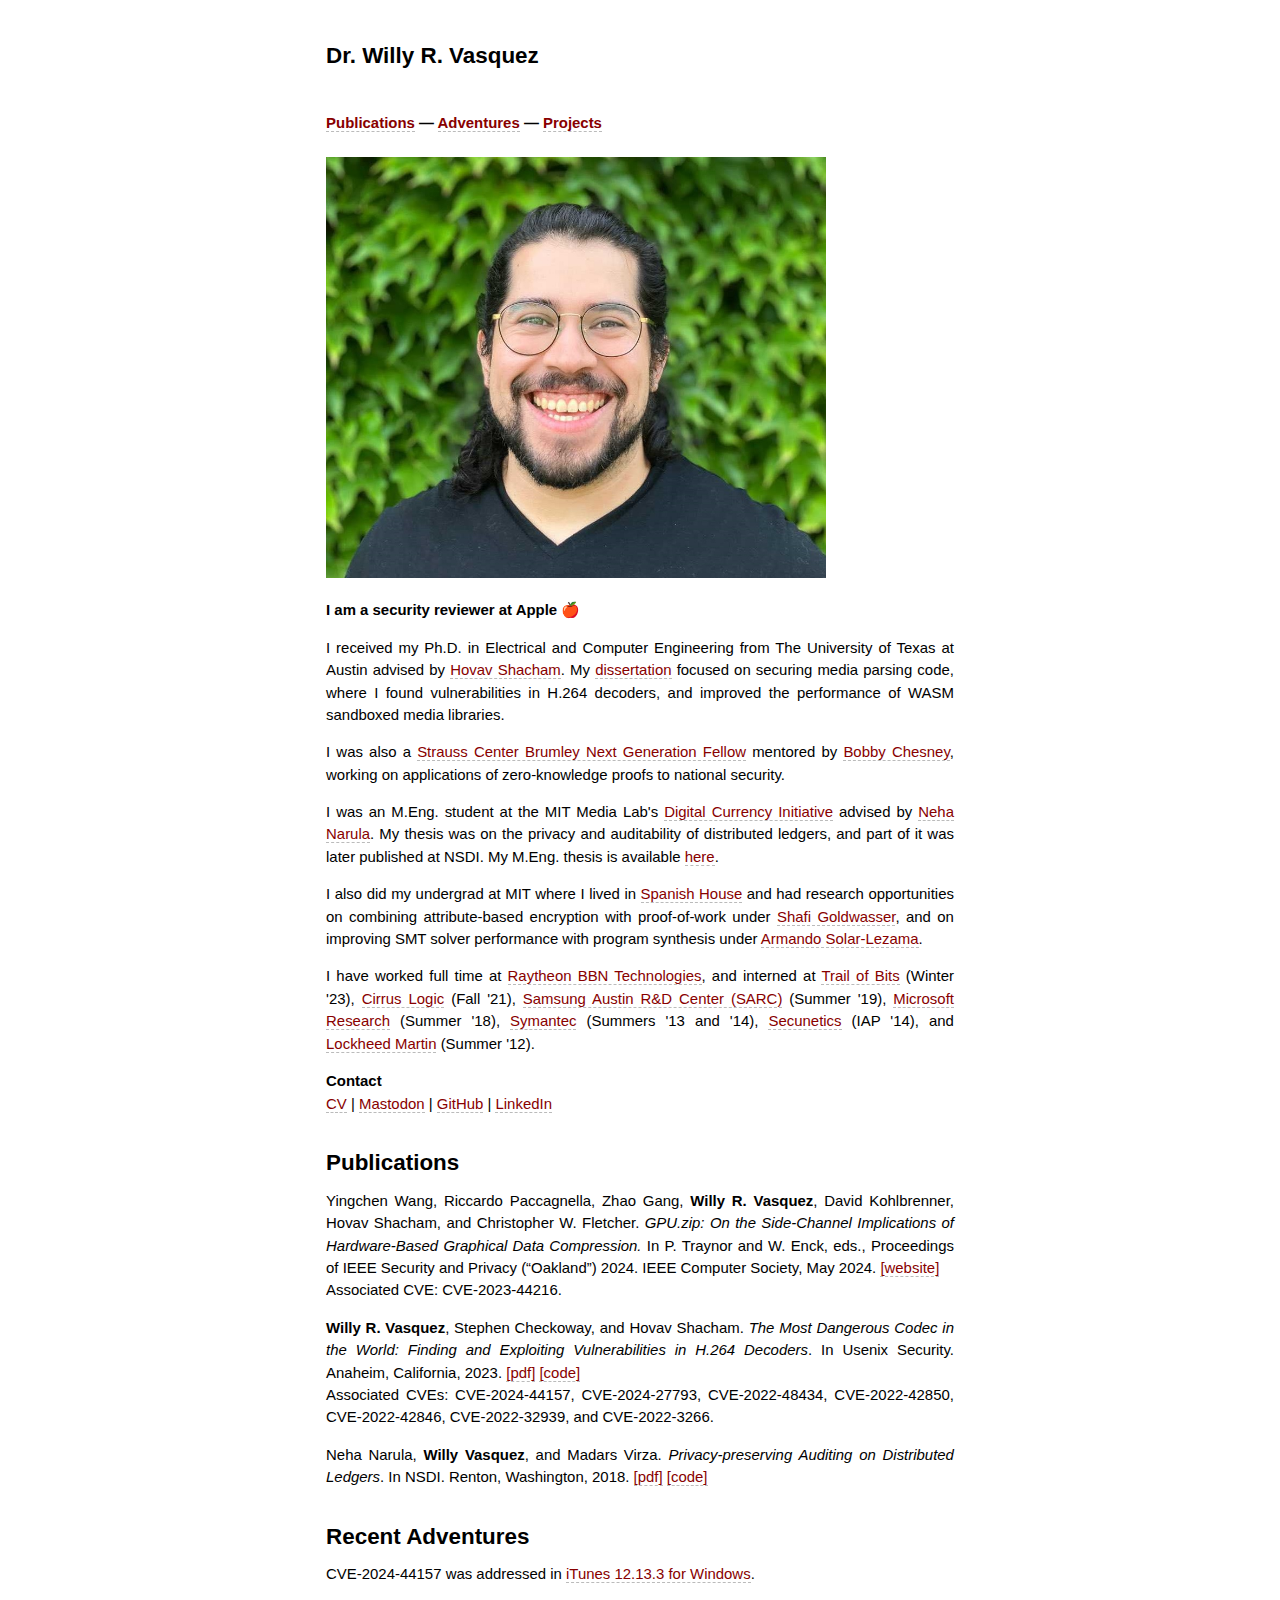
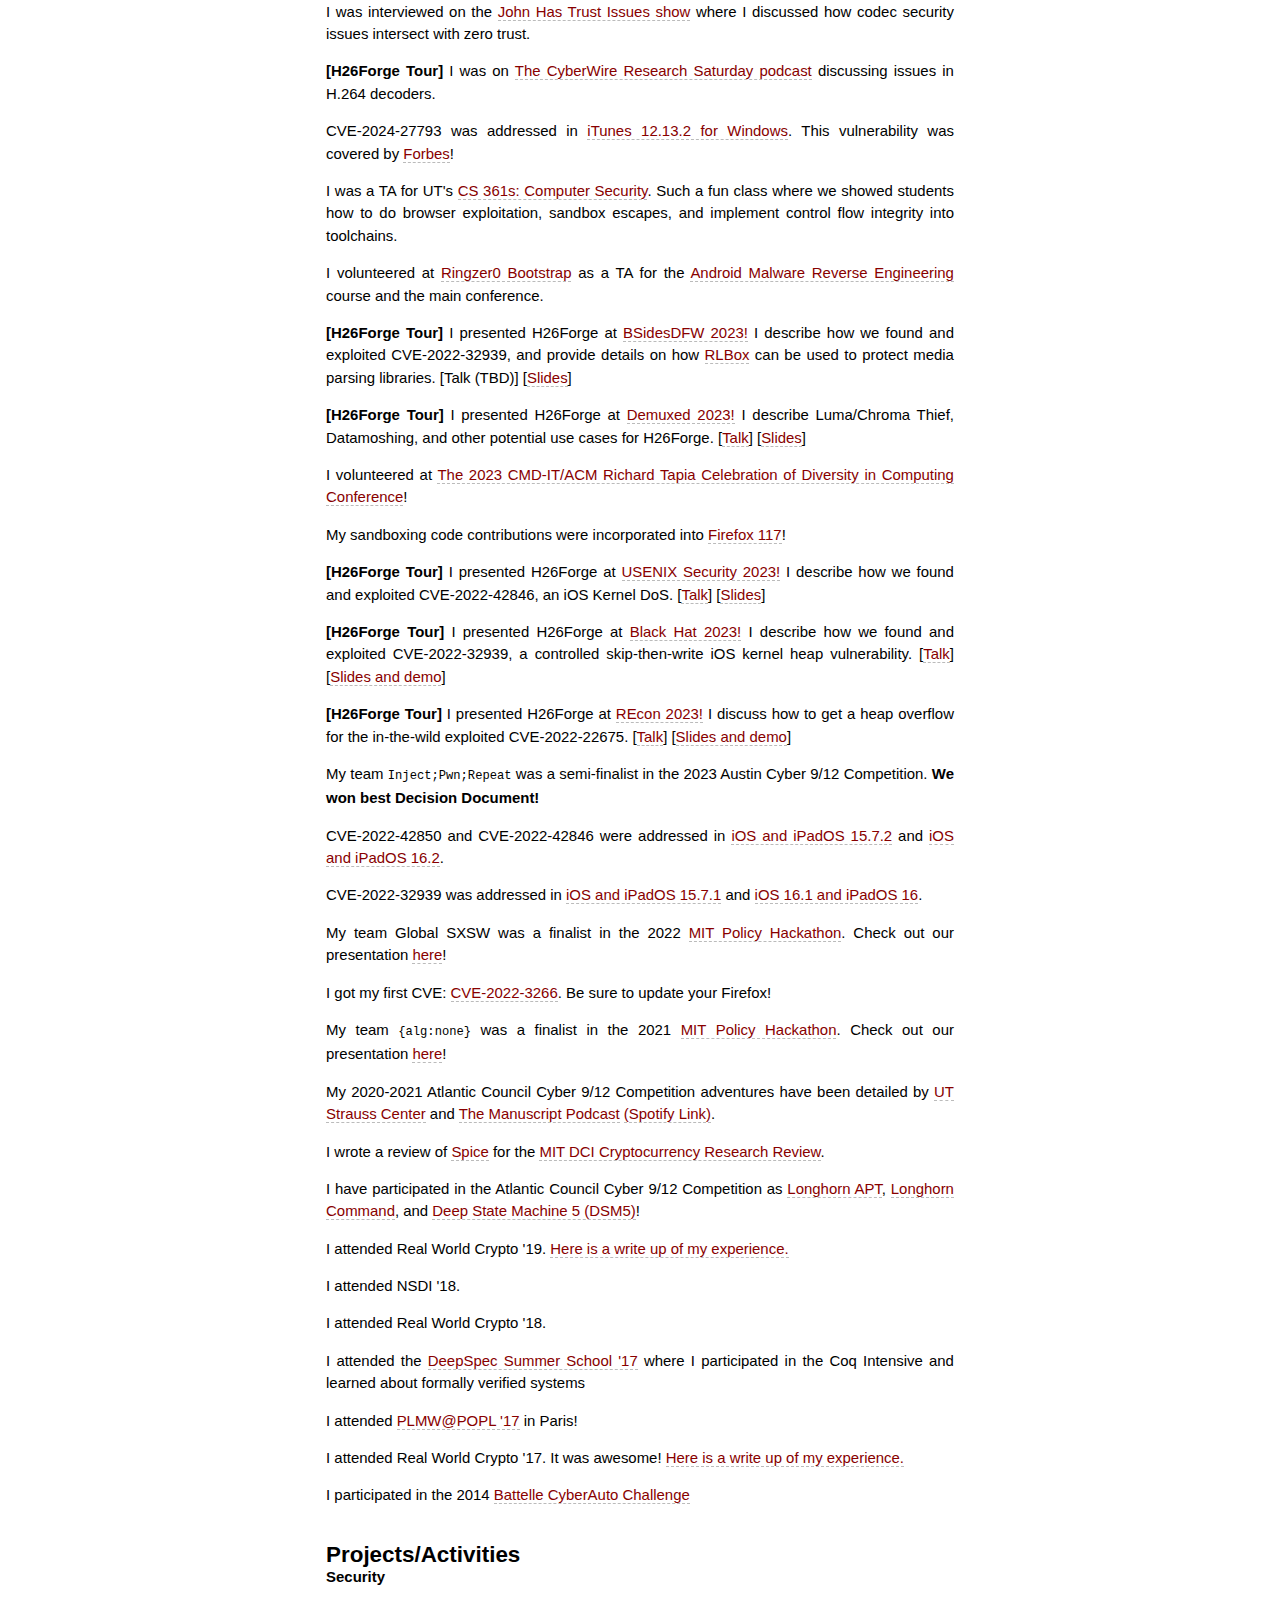
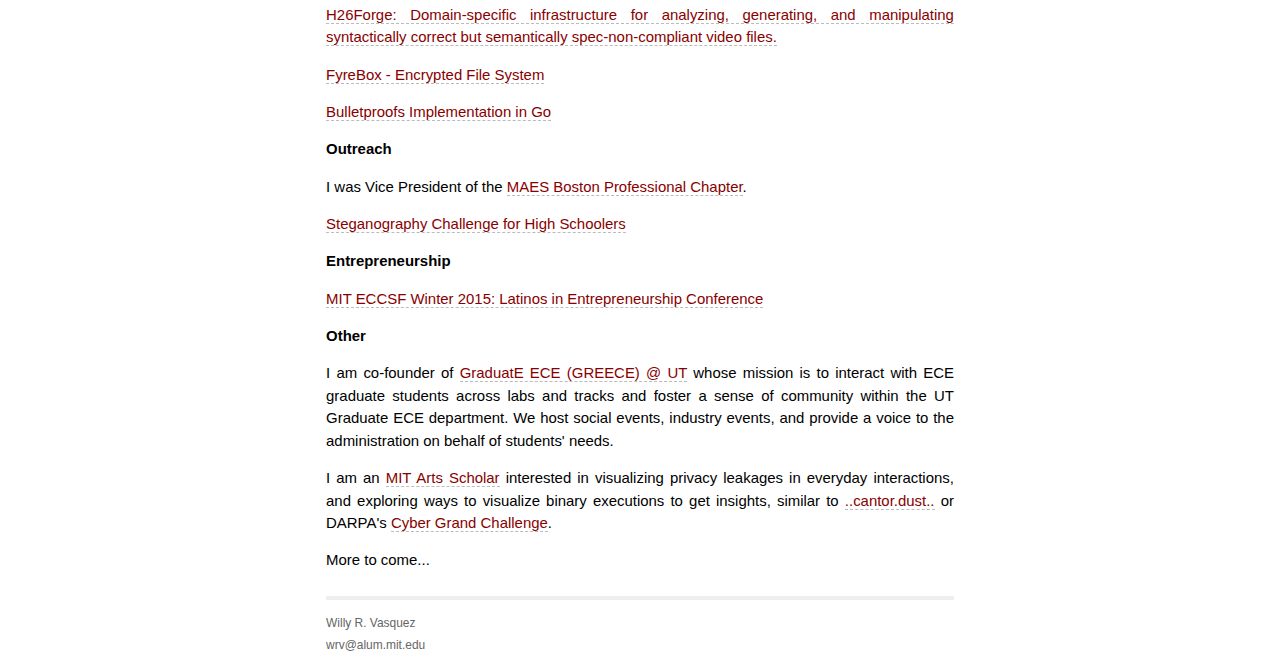
<file: index.html>
<!DOCTYPE html>
<html>

<head>
  <meta http-equiv="content-type" content="text/html; charset=UTF-8">
  <meta charset="utf-8">
  <meta http-equiv="X-UA-Compatible" content="IE=edge,chrome=1">
  <meta name="description" content="Personal website  Dr. Willy R. Vasquez">
  <title>Dr. Willy R. Vasquez - Homepage</title>
  <meta name="viewport" content="width=device-width">

  <!-- syntax highlighting CSS -->
  <link rel="stylesheet" href="syntax.css">

  <!-- Custom CSS -->
  <link rel="stylesheet" href="main.css">
</head>

<body>
  <div class="site">
    <div class="header">
      <h1 class="title">Dr. Willy R. Vasquez</h1> <br />
      <b>
        <a href="#publications">Publications</a> &mdash;
        <a href="#adventures">Adventures</a> &mdash;
        <a href="#projects">Projects</a>
        </b>
    </div>
    <br />
    <div class="image" style="width: 500px">
      <img src="images/wrv_io.jpg" style="width: 500px" alt="wrv" />
    </div>

    <p><b>I am a security reviewer at Apple 🍎</b></p>

    <p>I received my Ph.D. in Electrical and Computer Engineering from The University of Texas at Austin advised 
      by <a href="https://www.cs.utexas.edu/~hovav/">Hovav Shacham</a>.
      My <a href="https://repositories.lib.utexas.edu/items/17d53277-a56c-4f87-94a4-235bebd7fa52">dissertation</a>
      focused on securing media parsing code, where I found vulnerabilities in H.264 decoders, 
      and improved the performance of WASM sandboxed media libraries.</p>

    <p>I was also a <a href="https://www.strausscenter.org/brumley-fellows/">Strauss Center Brumley Next Generation Fellow</a>
      mentored by <a href="https://www.strausscenter.org/person/robert-m-chesney-3/">
        Bobby Chesney</a>, working on applications of zero-knowledge proofs to national security.</p>

    <p>I was an M.Eng. student at the MIT Media Lab's <a href="https://dci.mit.edu/">Digital Currency Initiative</a>
      advised by <a href="https://nehanarula.org/">Neha Narula</a>. My thesis was on the privacy and auditability of
      distributed ledgers, and part of it was later published at NSDI. My M.Eng. thesis is available <a href="mengthesis.pdf">here</a>.</p>

    <p>I also did my undergrad at MIT where I lived in <a title="Spanish WHAT?! SPANISH HOUSE!!"
        href="https://la-casa.mit.edu/">Spanish House</a> and had research opportunities on combining attribute-based
      encryption with proof-of-work under <a href="https://www.eecs.mit.edu/people/shafi-goldwasser/">Shafi Goldwasser</a>, and
      on improving SMT solver performance with program synthesis under <a
        href="https://people.csail.mit.edu/asolar/">Armando Solar-Lezama</a>. </p>

    <p>I have worked full time at <a href="https://en.wikipedia.org/wiki/BBN_Technologies">Raytheon BBN
        Technologies</a>, and interned at
      <a href="https://www.trailofbits.com/">Trail of Bits</a> (Winter '23),
      <a href="https://cirrus.com/">Cirrus Logic</a> (Fall '21),
      <a href="https://semiconductor.samsung.com/us/about-us/us-office/us-r-and-d-labs/computing-lab-sarc-acl/">Samsung Austin R&D Center (SARC)</a> (Summer '19),
      <a href="https://www.microsoft.com/en-us/research/">Microsoft Research</a> (Summer '18),
      <a href="https://www.symantec.com/">Symantec</a> (Summers '13 and '14),
      <a href="https://www.secunetics.com/#home/mission">Secunetics</a> (IAP '14),
      and <a href="https://lockheedmartin.com/us.html">Lockheed Martin</a> (Summer '12).</p>

      <p>
        <b>Contact</b> <br />
        <a href="wrv_cv.pdf">CV</a> | 
        <a rel="me" href="https://infosec.exchange/@wrv">Mastodon</a> |
        <a href="https://github.com/wrv">GitHub</a> |
        <a href="https://linkedin.com/in/elwrv">LinkedIn</a>
      </p>
      

    <br />
    <h2 id="publications">Publications</h2>
    <p>
      Yingchen Wang, Riccardo Paccagnella, Zhao Gang, <b>Willy R. Vasquez</b>, David Kohlbrenner, 
      Hovav Shacham, and Christopher W. Fletcher. <i>GPU.zip: On the Side-Channel Implications 
      of Hardware-Based Graphical Data Compression.</i> In P. Traynor and W. Enck, eds., 
      Proceedings of IEEE Security and Privacy (“Oakland”) 2024. IEEE Computer Society, 
      May 2024. <a href="https://www.hertzbleed.com/gpu.zip/">[website]</a> <br />
      Associated CVE: CVE-2023-44216.
    </p>
    <p>
      <b>Willy R. Vasquez</b>, Stephen Checkoway, and Hovav Shacham. <i>The Most Dangerous Codec in the World: Finding
        and Exploiting Vulnerabilities in H.264 Decoders</i>. In Usenix Security. Anaheim, California, 2023. <a
        href="h26forge.pdf">[pdf]</a> <a href="https://github.com/h26forge/h26forge">[code]</a> <br />
      Associated CVEs: CVE-2024-44157, CVE-2024-27793, CVE-2022-48434, CVE-2022-42850, CVE-2022-42846, CVE-2022-32939, and CVE-2022-3266.
    </p>
    <p>
      Neha Narula, <b>Willy Vasquez</b>, and Madars Virza. <i>Privacy-preserving Auditing on Distributed Ledgers</i>.
      In NSDI. Renton, Washington, 2018. <a href="zkledger.pdf">[pdf]</a> <a href="https://github.com/mit-dci/zkledger">[code]</a>
    </p>
    
    <br />

    <h2 id="adventures">Recent Adventures</h2>
    <p>
      CVE-2024-44157 was addressed in <a href="https://support.apple.com/en-us/121328">iTunes 12.13.3 for Windows</a>.
    </p>
    <p>I was interviewed on the <a href="https://www.youtube.com/watch?v=JcTHT3fgxwQ">John Has Trust Issues show</a> where I discussed how codec security issues intersect with zero trust.</p>
    <p>
      <b>[H26Forge Tour]</b> I was on <a href="https://thecyberwire.com/podcasts/research-saturday/282/notes">The CyberWire Research Saturday podcast</a> discussing issues in H.264 decoders.
    </p>
    <p>
      CVE-2024-27793 was addressed in <a href="https://support.apple.com/en-us/HT214099">iTunes 12.13.2 for Windows</a>.
      This vulnerability was covered by <a href="https://www.forbes.com/sites/daveywinder/2024/05/12/apple-addresses-critical-security-vulnerability-for-windows-10-11-users/">Forbes</a>!
    </p>
    <p>
      I was a TA for UT's <a href="https://www.cs.utexas.edu/~hovav/class/cs361s-s24/">CS 361s: Computer Security</a>. Such a 
      fun class where we showed students how to do browser exploitation, sandbox escapes, and implement control flow integrity into toolchains.
    </p>
    <p>
      I volunteered at <a href="https://archive.ringzer0.training/">Ringzer0 Bootstrap</a> as a TA for 
      the <a href="https://archive.ringzer0.training/trainings/reverse-engineering-android-malware.html">Android Malware Reverse Engineering</a> course
      and the main conference.
    </p>
    <p>
      <b>[H26Forge Tour]</b> I presented H26Forge at <a href="https://bsidesdfw.com/2023spkr#t31130">BSidesDFW 2023!</a> 
      I describe how we found and exploited CVE-2022-32939, and provide details on how 
      <a href="https://rlbox.dev/">RLBox</a> can be used to protect media parsing libraries. 
      [Talk (TBD)]
      [<a href="https://github.com/wrv/wrv.github.io/tree/master/presentations/bsidesdfw23/">Slides</a>]
    </p>
    <p>
      <b>[H26Forge Tour]</b> I presented H26Forge at <a href="https://2023.demuxed.com/#schedule">Demuxed 2023!</a> 
      I describe Luma/Chroma Thief, Datamoshing, and other potential use cases for H26Forge. 
      [<a href="https://www.youtube.com/watch?v=0_dkX1JN9mU">Talk</a>]
      [<a href="https://github.com/wrv/wrv.github.io/tree/master/presentations/demuxed23/">Slides</a>]
    </p>
    <p>
      I volunteered at <a href="https://tapiaconference.cmd-it.org/about/the-conference/">The 2023 CMD-IT/ACM 
      Richard Tapia Celebration of Diversity in Computing Conference</a>!
    </p>
    <p>
      My sandboxing code contributions were incorporated into <a href="https://www.mozilla.org/en-US/firefox/117.0/releasenotes/">Firefox 117</a>!
    </p>
    <p>
      <b>[H26Forge Tour]</b> I presented H26Forge at <a href="https://www.usenix.org/conference/usenixsecurity23/presentation/vasquez">USENIX
        Security 2023!</a> I describe how we found and exploited CVE-2022-42846, an iOS Kernel DoS. 
        [<a href="https://www.youtube.com/watch?v=sm_yKwCAzlw">Talk</a>]
        [<a href="https://github.com/wrv/wrv.github.io/tree/master/presentations/usenix23/">Slides</a>]
    </p>
    <p>
      <b>[H26Forge Tour]</b> I presented H26Forge at <a
        href="https://www.blackhat.com/us-23/briefings/schedule/index.html#the-most-dangerous-codec-in-the-world-finding-and-exploiting-vulnerabilities-in-h-decoders-33272">Black
        Hat 2023!</a> I describe how we found and exploited CVE-2022-32939, a controlled skip-then-write iOS kernel
        heap vulnerability. 
        [<a href="https://www.youtube.com/watch?v=3aZGGPrffew">Talk</a>]
        [<a href="https://github.com/wrv/wrv.github.io/tree/master/presentations/blackhat23/">Slides and demo</a>]
    </p>
    <p>
      <b>[H26Forge Tour]</b> I presented H26Forge at <a href="https://cfp.recon.cx/2023/talk/9XJF7P/">REcon 2023!</a> 
      I discuss how to get
      a heap overflow for the in-the-wild exploited CVE-2022-22675. 
      [<a href="https://www.youtube.com/watch?v=ia1zDlwWRWU">Talk</a>]
      [<a href="https://github.com/wrv/wrv.github.io/tree/master/presentations/recon23/">Slides and demo</a>]
    </p>
    <p>
      My team <code>Inject;Pwn;Repeat</code> was a semi-finalist in the 2023 Austin Cyber 9/12 Competition. 
      <b>We won best Decision Document!</b>
    </p>
    <p>CVE-2022-42850 and CVE-2022-42846 were addressed in <a href="https://support.apple.com/en-us/HT213531">iOS
        and iPadOS 15.7.2</a> and <a href="https://support.apple.com/en-us/HT213530">iOS and iPadOS 16.2</a>.</p>
    <p>CVE-2022-32939 was addressed in <a href="https://support.apple.com/en-us/HT213490">iOS and iPadOS
        15.7.1</a> and <a href="https://support.apple.com/en-us/HT213489">iOS 16.1 and iPadOS 16</a>.</p>
    <p>My team Global SXSW was a finalist in the 2022 <a href="https://www.mitpolicyhackathon.org/">MIT Policy
        Hackathon</a>. Check out our presentation <a
        href="https://www.youtube.com/watch?v=3m9IiPIFoMY&t=4271s">here</a>!</p>
    <p>I got my first CVE: <a
        href="https://www.mozilla.org/en-US/security/advisories/mfsa2022-40/#CVE-2022-3266">CVE-2022-3266</a>. Be
      sure to update your Firefox!</p>
    <p>My team <code>{alg:none}</code> was a finalist in the 2021 <a href="https://www.mitpolicyhackathon.org/">MIT
        Policy Hackathon</a>. Check out our presentation <a href="https://youtu.be/hmOyNXOp1q8?t=8225">here</a>!</p>
    <p>My 2020-2021 Atlantic Council Cyber 9/12 Competition adventures have been detailed by <a
        href="https://www.strausscenter.org/news/cyber-9-12-geneva-competition-deep-state-machine-5-finishes-1st-among-u-s-teams/">UT
        Strauss Center</a> and <a href="https://twitter.com/TheManu_script_/status/1486440970203901958">The
        Manuscript Podcast</a> <a href="https://open.spotify.com/episode/447a6Tn0EeKKaIixc2p7vW">(Spotify Link)</a>. </p>
    <p>I wrote a review of <a href="https://eprint.iacr.org/2018/907.pdf">Spice</a> for the <a
        href="https://cryptoeconomicsystems.substack.com/p/mit-dcis-cryptocurrency-research-350#%C2%A7review-of-proving-the-correct-execution-of-concurrent-services-in-zero-knowledge">MIT
        DCI Cryptocurrency Research Review</a>. </p>
    <p>I have participated in the Atlantic Council Cyber 9/12 Competition as <a href="images/Longhorn_APT.jpg">Longhorn
        APT</a>, <a href="images/Longhorn_Command.jpg">Longhorn Command</a>, and <a href="images/dsm5.png">Deep State Machine 5
        (DSM5)</a>! </p>
    <p>I attended Real World Crypto '19. <a href="rwc19.html">Here is a write up of my experience.</a></p>
    <p>I attended NSDI '18.</p>
    <p>I attended Real World Crypto '18.</p>
    <p>I attended the <a href="https://deepspec.org/event/dsss17/">DeepSpec Summer School '17</a> where I
      participated in the Coq Intensive and learned about formally verified systems</p>
    <p>I attended <a href="https://conf.researchr.org/track/POPL-2017/PLMW-2017">PLMW@POPL '17</a> in Paris!</p>
    <p>
      I attended Real World Crypto '17. It was awesome! <a href="rwc17.html">Here is a write up of my experience.</a>
    </p>
    <p>
      I participated in the 2014 <a href="https://www.sae.org/events/cyberauto/">Battelle CyberAuto Challenge</a>
    </p>

    <br />
    <h2 id="projects">Projects/Activities</h2>
    <h4>Security</h4>
    <p><a href="https://github.com/h26forge/h26forge">H26Forge: Domain-specific infrastructure for analyzing, 
      generating, and manipulating syntactically correct but semantically spec-non-compliant video files. </a></p>
    <p><a href="https://css.csail.mit.edu/6.858/2014/projects/natnaelg-mchlljy-ogutu-wrv.pdf">FyreBox - Encrypted
        File System</a></p>
    <p><a href="https://github.com/wrv/bp-go">Bulletproofs Implementation in Go</a></p>
    <h4>Outreach</h4>
    <p>I was Vice President of the <a href="https://web.archive.org/web/20180614205503/http://www.maesboston.org/">MAES Boston Professional Chapter</a>.</p>
    <p><a href="stego/">Steganography Challenge for High Schoolers</a></p>
    <h4>Entrepreneurship</h4>
    <p><a href="https://lucha.mit.edu/Old/eccsf.html">MIT ECCSF Winter 2015: Latinos in Entrepreneurship
        Conference</a></p>
    <h4>Other</h4>

    <p>I am co-founder of <a href="https://greece.ece.utexas.edu/">GraduatE ECE (GREECE) @ UT</a> whose
      mission is to interact with ECE graduate students across labs and tracks and foster a sense of community
      within the UT Graduate ECE department. We host social events, industry events, and provide a voice to the
      administration on behalf of students' needs.</p>

    <p>I am an <a href="https://arts.mit.edu/start/arts-scholars/">MIT Arts Scholar</a> interested in
      visualizing privacy leakages in everyday interactions, and exploring ways to visualize binary executions
      to get insights, similar to <a href="https://web.archive.org/web/20161226043039/https://sites.google.com/site/xxcantorxdustxx/">..cantor.dust..</a>
      or DARPA's <a href="https://www.youtube.com/watch?v=LEfejsqEucY">Cyber Grand Challenge</a>.</p>
    <p>More to come...</p>
    </p>
    <div class="footer">
      <div class="contact">
        <p>
          Willy R. Vasquez<br>
          wrv@alum.mit.edu
        </p>
      </div>
    </div>
  </div>
</body>

</html>
</file>
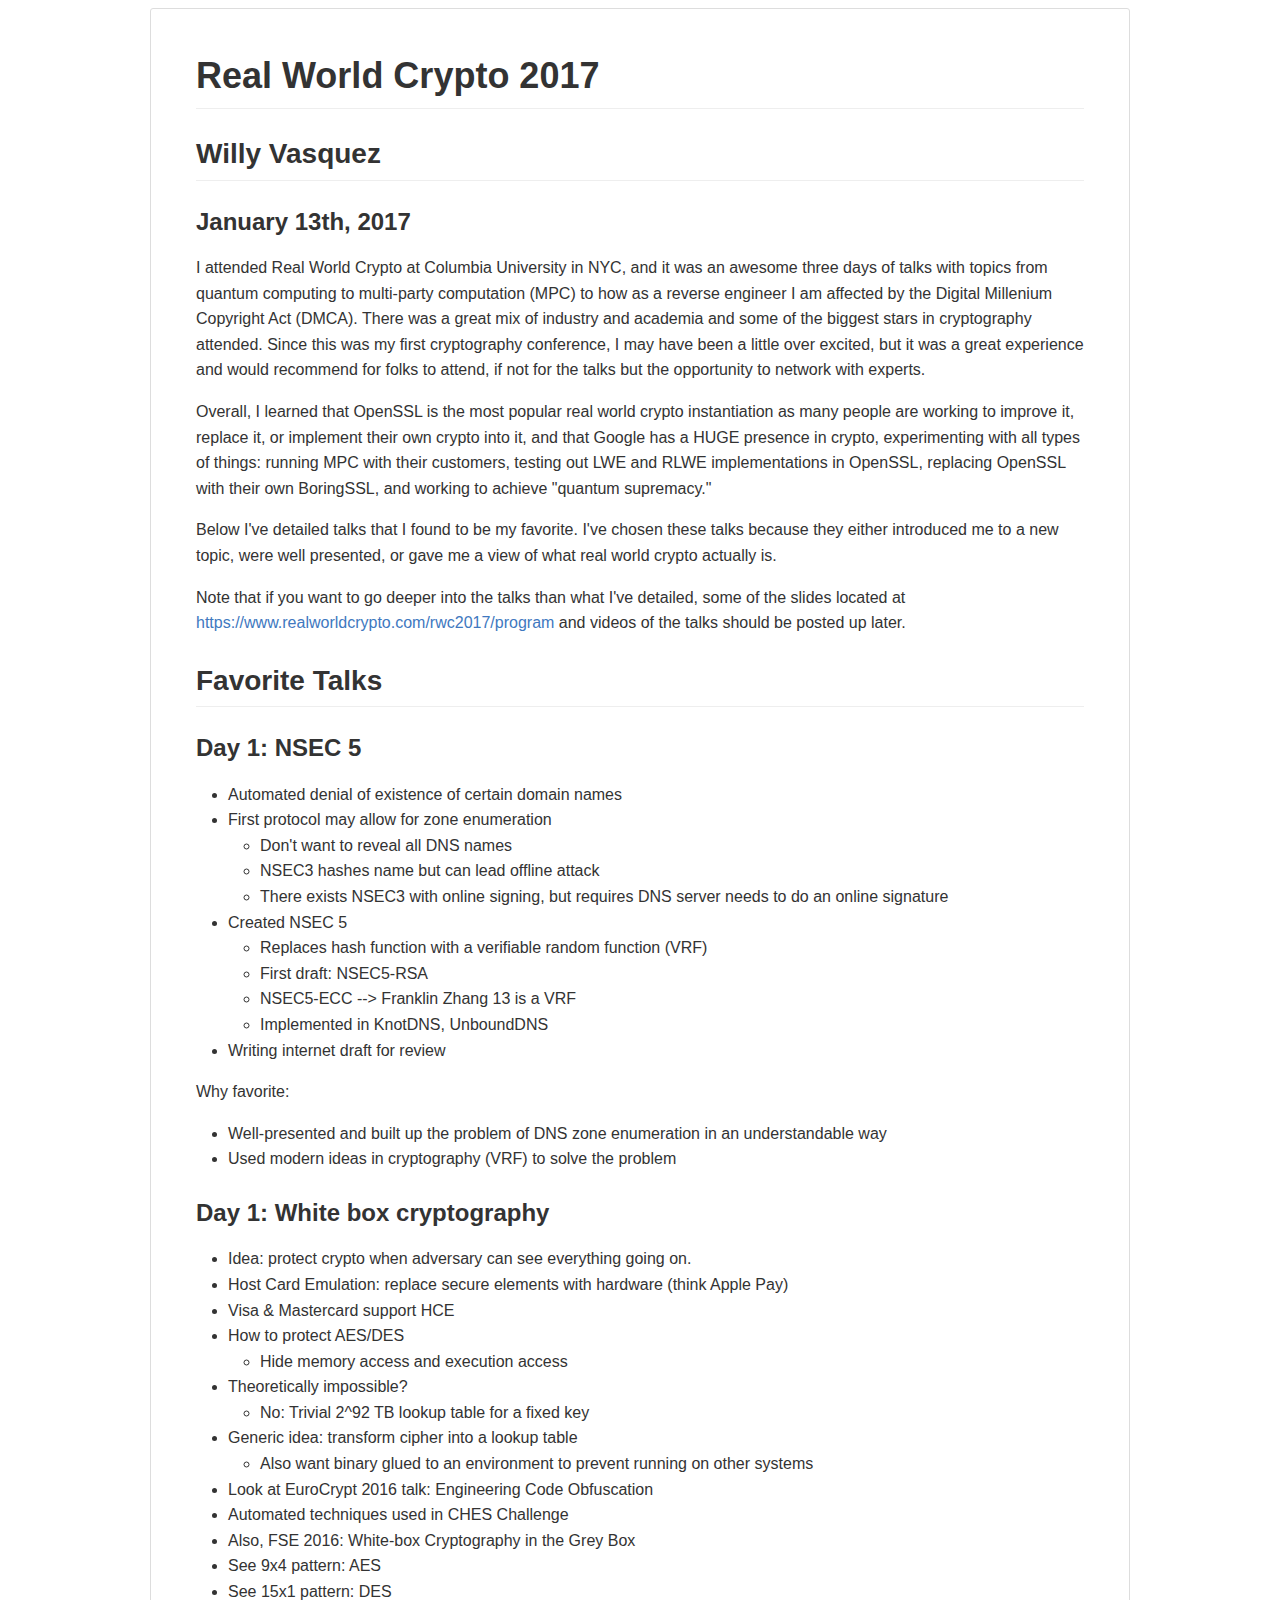
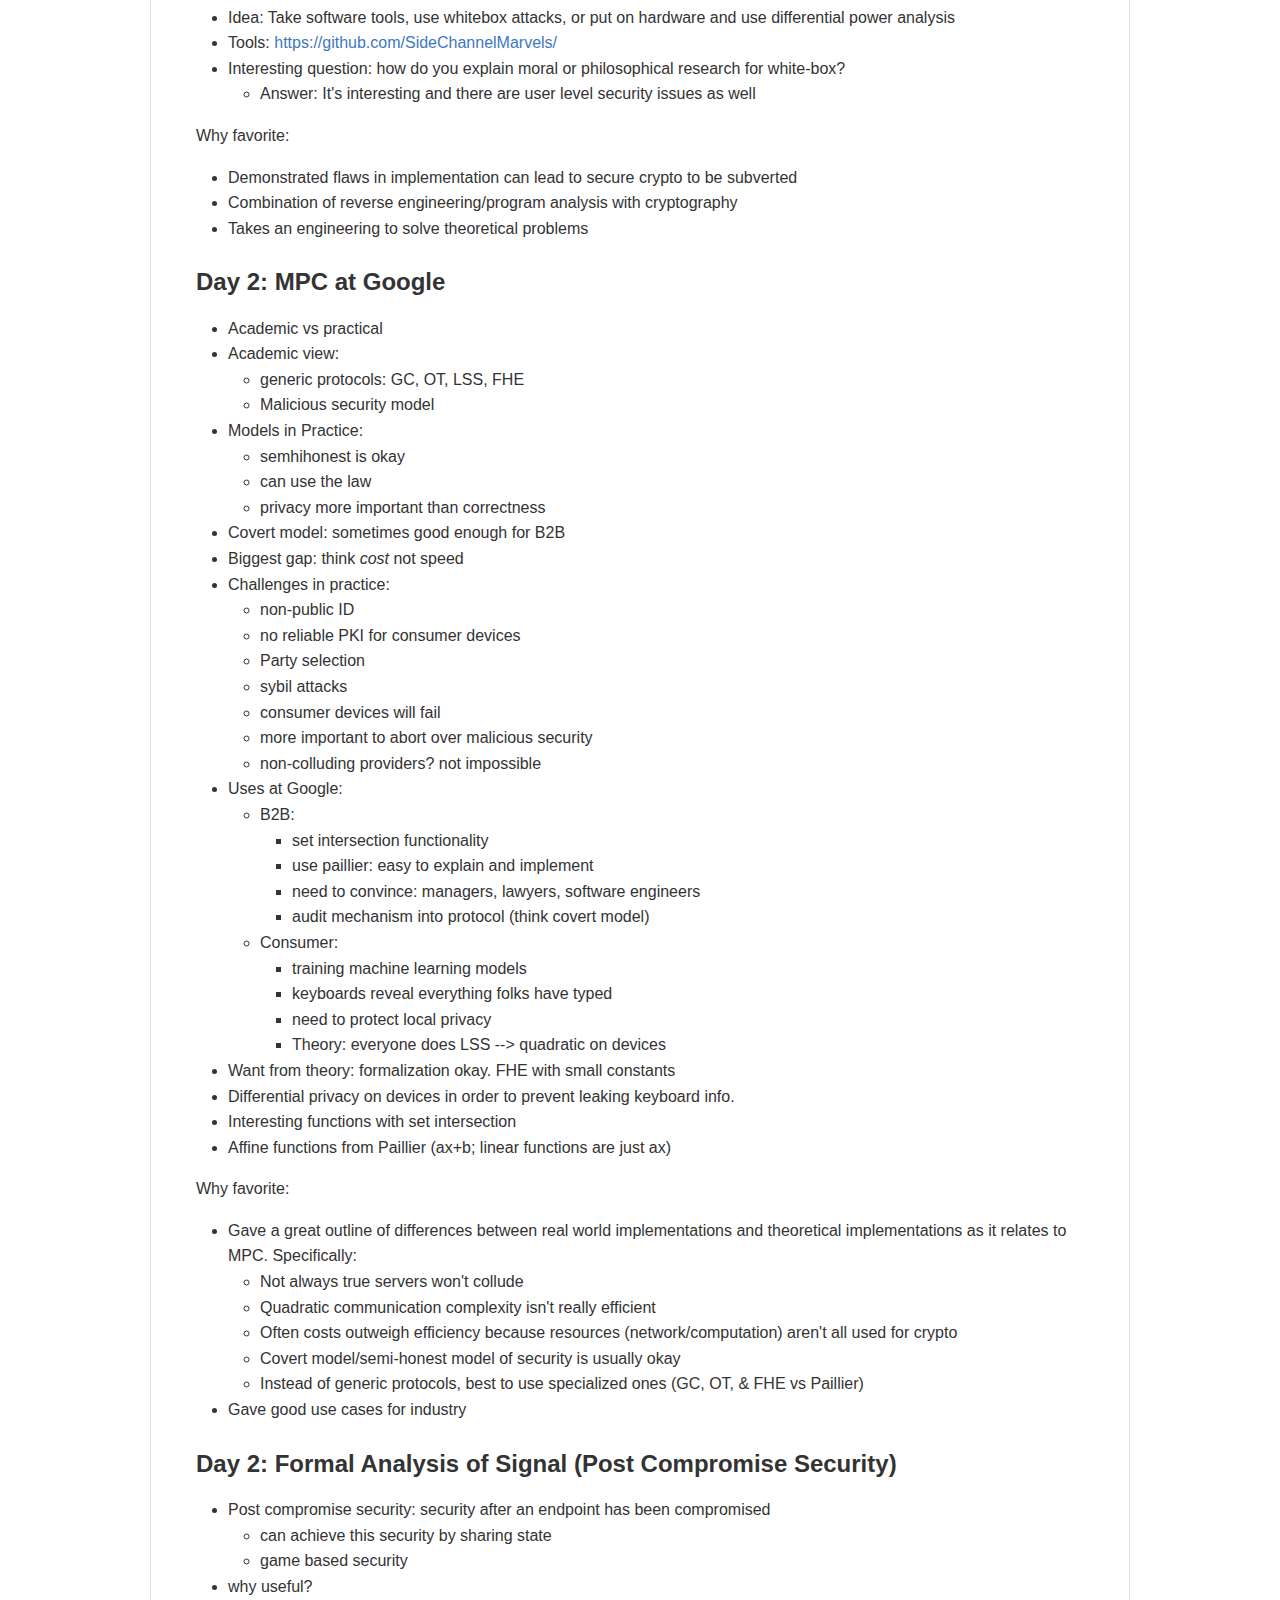
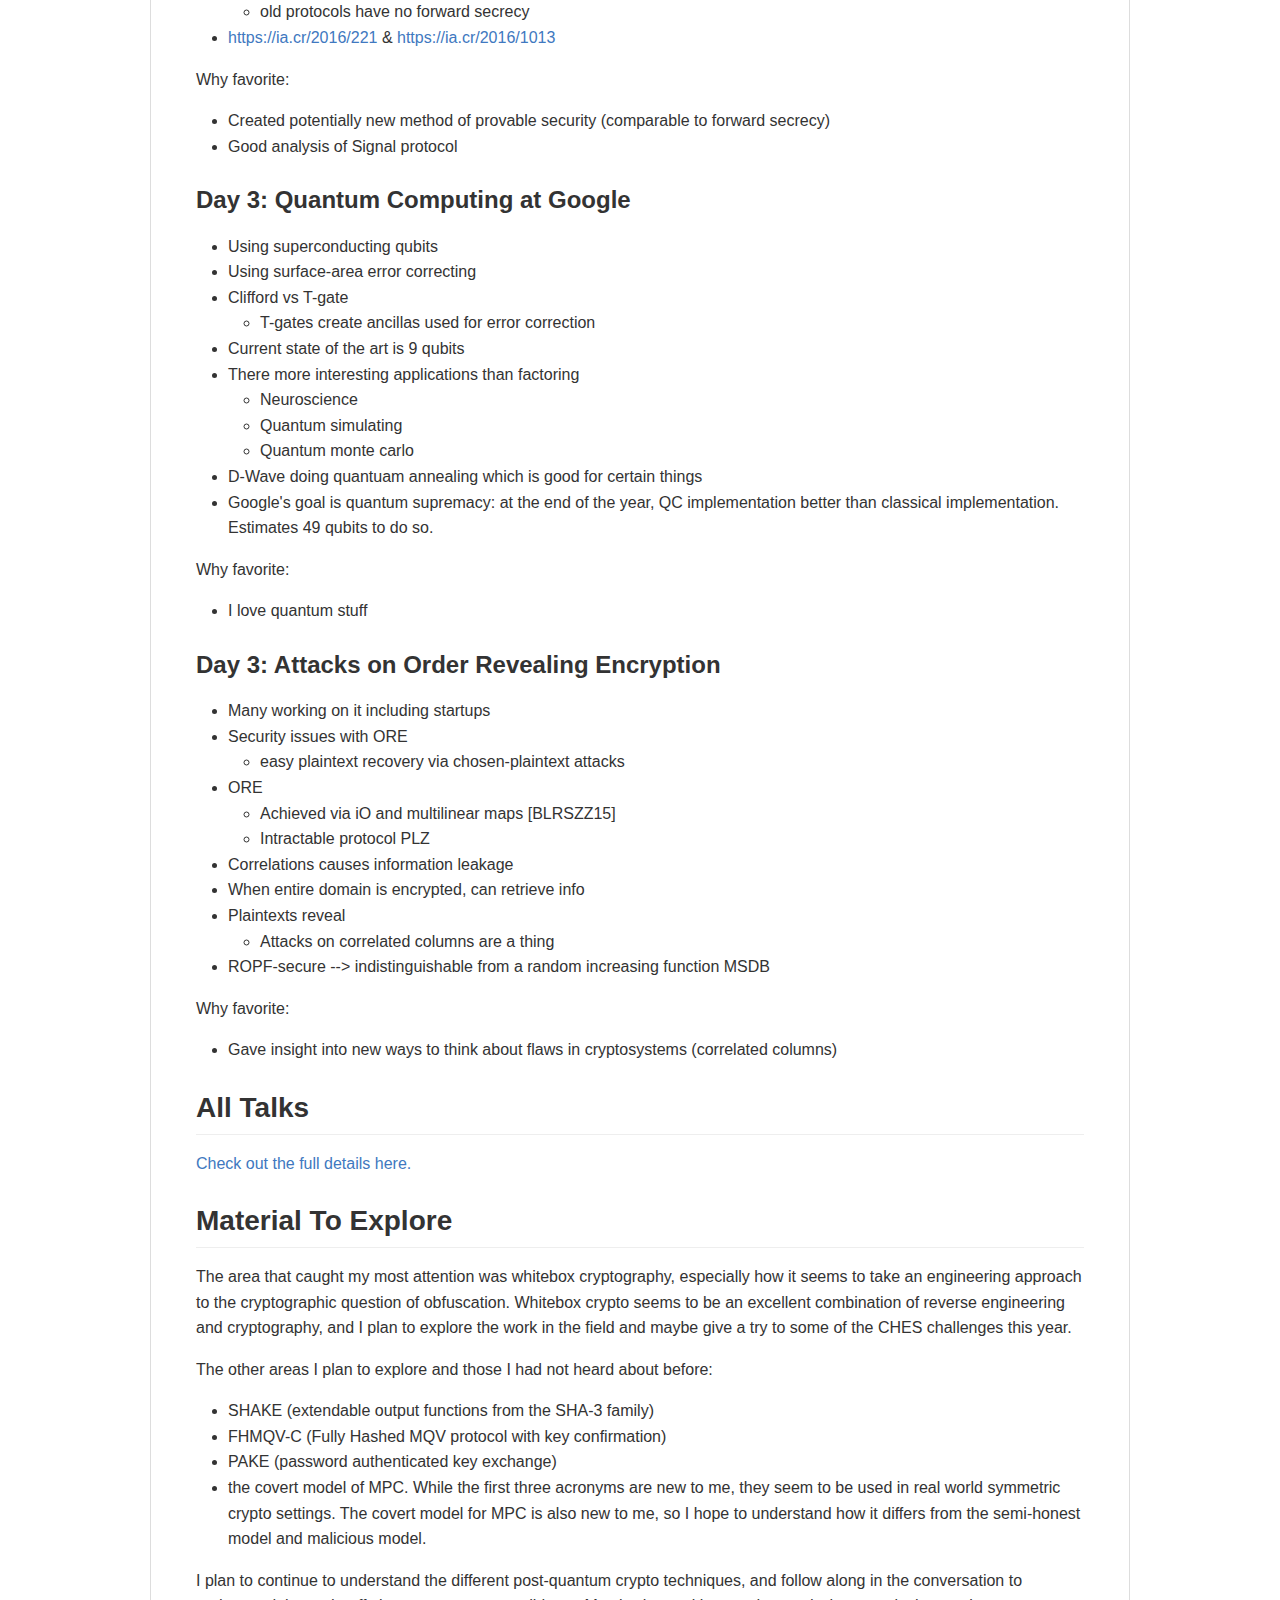
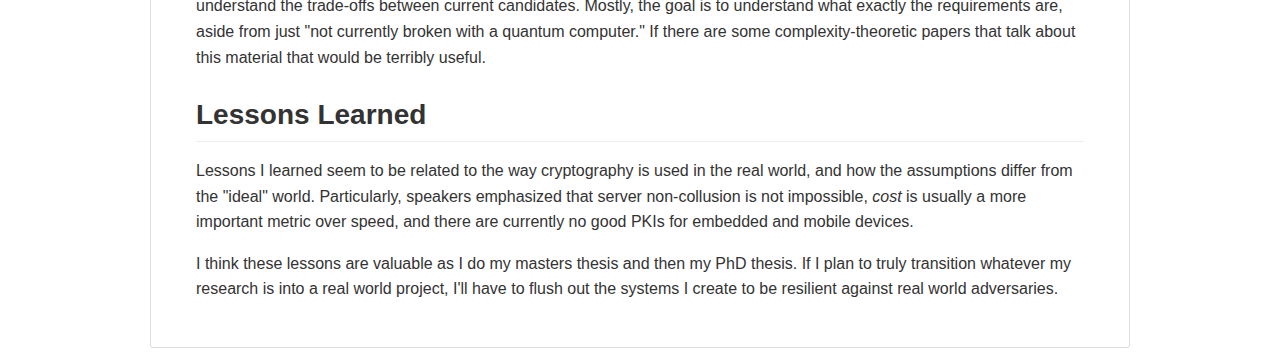
<file: rwc17.html>
<!DOCTYPE html>
<html><head>
<meta http-equiv="content-type" content="text/html; charset=UTF-8"><meta charset="utf-8"><style>@font-face {
  font-family: octicons-anchor;
  src: url([data-uri]) format('woff');
}

* {
    box-sizing: border-box;
}

body {
    width: 980px;
    margin-right: auto;
    margin-left: auto;
}

body .markdown-body {
    padding: 45px;
    border: 1px solid #ddd;
    border-radius: 3px;
    word-wrap: break-word;
}

pre {
    font: 12px Consolas, "Liberation Mono", Menlo, Courier, monospace;
}

.markdown-body {
  -webkit-text-size-adjust: 100%;
  text-size-adjust: 100%;
  color: #333;
  font-family: "Helvetica Neue", Helvetica, "Segoe UI", Arial, freesans, sans-serif, "Apple Color Emoji", "Segoe UI Emoji", "Segoe UI Symbol";
  font-size: 16px;
  line-height: 1.6;
  word-wrap: break-word;
}

.markdown-body a {
  background-color: transparent;
}

.markdown-body a:active,
.markdown-body a:hover {
  outline: 0;
}

.markdown-body strong {
  font-weight: bold;
}

.markdown-body h1 {
  font-size: 2em;
  margin: 0.67em 0;
}

.markdown-body img {
  border: 0;
}

.markdown-body hr {
  box-sizing: content-box;
  height: 0;
}

.markdown-body pre {
  overflow: auto;
}

.markdown-body code,
.markdown-body kbd,
.markdown-body pre {
  font-family: monospace, monospace;
  font-size: 1em;
}

.markdown-body input {
  color: inherit;
  font: inherit;
  margin: 0;
}

.markdown-body html input[disabled] {
  cursor: default;
}

.markdown-body input {
  line-height: normal;
}

.markdown-body input[type="checkbox"] {
  box-sizing: border-box;
  padding: 0;
}

.markdown-body table {
  border-collapse: collapse;
  border-spacing: 0;
}

.markdown-body td,
.markdown-body th {
  padding: 0;
}

.markdown-body input {
  font: 13px / 1.4 Helvetica, arial, nimbussansl, liberationsans, freesans, clean, sans-serif, "Apple Color Emoji", "Segoe UI Emoji", "Segoe UI Symbol";
}

.markdown-body a {
  color: #4078c0;
  text-decoration: none;
}

.markdown-body a:hover,
.markdown-body a:active {
  text-decoration: underline;
}

.markdown-body hr {
  height: 0;
  margin: 15px 0;
  overflow: hidden;
  background: transparent;
  border: 0;
  border-bottom: 1px solid #ddd;
}

.markdown-body hr:before {
  display: table;
  content: "";
}

.markdown-body hr:after {
  display: table;
  clear: both;
  content: "";
}

.markdown-body h1,
.markdown-body h2,
.markdown-body h3,
.markdown-body h4,
.markdown-body h5,
.markdown-body h6 {
  margin-top: 15px;
  margin-bottom: 15px;
  line-height: 1.1;
}

.markdown-body h1 {
  font-size: 30px;
}

.markdown-body h2 {
  font-size: 21px;
}

.markdown-body h3 {
  font-size: 16px;
}

.markdown-body h4 {
  font-size: 14px;
}

.markdown-body h5 {
  font-size: 12px;
}

.markdown-body h6 {
  font-size: 11px;
}

.markdown-body blockquote {
  margin: 0;
}

.markdown-body ul,
.markdown-body ol {
  padding: 0;
  margin-top: 0;
  margin-bottom: 0;
}

.markdown-body ol ol,
.markdown-body ul ol {
  list-style-type: lower-roman;
}

.markdown-body ul ul ol,
.markdown-body ul ol ol,
.markdown-body ol ul ol,
.markdown-body ol ol ol {
  list-style-type: lower-alpha;
}

.markdown-body dd {
  margin-left: 0;
}

.markdown-body code {
  font-family: Consolas, "Liberation Mono", Menlo, Courier, monospace;
  font-size: 12px;
}

.markdown-body pre {
  margin-top: 0;
  margin-bottom: 0;
  font: 12px Consolas, "Liberation Mono", Menlo, Courier, monospace;
}

.markdown-body .select::-ms-expand {
  opacity: 0;
}

.markdown-body .octicon {
  font: normal normal normal 16px/1 octicons-anchor;
  display: inline-block;
  text-decoration: none;
  text-rendering: auto;
  -webkit-font-smoothing: antialiased;
  -moz-osx-font-smoothing: grayscale;
  -webkit-user-select: none;
  -moz-user-select: none;
  -ms-user-select: none;
  user-select: none;
}

.markdown-body .octicon-link:before {
  content: '\f05c';
}

.markdown-body:before {
  display: table;
  content: "";
}

.markdown-body:after {
  display: table;
  clear: both;
  content: "";
}

.markdown-body>*:first-child {
  margin-top: 0 !important;
}

.markdown-body>*:last-child {
  margin-bottom: 0 !important;
}

.markdown-body a:not([href]) {
  color: inherit;
  text-decoration: none;
}

.markdown-body .anchor {
  display: inline-block;
  padding-right: 2px;
  margin-left: -18px;
}

.markdown-body .anchor:focus {
  outline: none;
}

.markdown-body h1,
.markdown-body h2,
.markdown-body h3,
.markdown-body h4,
.markdown-body h5,
.markdown-body h6 {
  margin-top: 1em;
  margin-bottom: 16px;
  font-weight: bold;
  line-height: 1.4;
}

.markdown-body h1 .octicon-link,
.markdown-body h2 .octicon-link,
.markdown-body h3 .octicon-link,
.markdown-body h4 .octicon-link,
.markdown-body h5 .octicon-link,
.markdown-body h6 .octicon-link {
  color: #000;
  vertical-align: middle;
  visibility: hidden;
}

.markdown-body h1:hover .anchor,
.markdown-body h2:hover .anchor,
.markdown-body h3:hover .anchor,
.markdown-body h4:hover .anchor,
.markdown-body h5:hover .anchor,
.markdown-body h6:hover .anchor {
  text-decoration: none;
}

.markdown-body h1:hover .anchor .octicon-link,
.markdown-body h2:hover .anchor .octicon-link,
.markdown-body h3:hover .anchor .octicon-link,
.markdown-body h4:hover .anchor .octicon-link,
.markdown-body h5:hover .anchor .octicon-link,
.markdown-body h6:hover .anchor .octicon-link {
  visibility: visible;
}

.markdown-body h1 {
  padding-bottom: 0.3em;
  font-size: 2.25em;
  line-height: 1.2;
  border-bottom: 1px solid #eee;
}

.markdown-body h1 .anchor {
  line-height: 1;
}

.markdown-body h2 {
  padding-bottom: 0.3em;
  font-size: 1.75em;
  line-height: 1.225;
  border-bottom: 1px solid #eee;
}

.markdown-body h2 .anchor {
  line-height: 1;
}

.markdown-body h3 {
  font-size: 1.5em;
  line-height: 1.43;
}

.markdown-body h3 .anchor {
  line-height: 1.2;
}

.markdown-body h4 {
  font-size: 1.25em;
}

.markdown-body h4 .anchor {
  line-height: 1.2;
}

.markdown-body h5 {
  font-size: 1em;
}

.markdown-body h5 .anchor {
  line-height: 1.1;
}

.markdown-body h6 {
  font-size: 1em;
  color: #777;
}

.markdown-body h6 .anchor {
  line-height: 1.1;
}

.markdown-body p,
.markdown-body blockquote,
.markdown-body ul,
.markdown-body ol,
.markdown-body dl,
.markdown-body table,
.markdown-body pre {
  margin-top: 0;
  margin-bottom: 16px;
}

.markdown-body hr {
  height: 4px;
  padding: 0;
  margin: 16px 0;
  background-color: #e7e7e7;
  border: 0 none;
}

.markdown-body ul,
.markdown-body ol {
  padding-left: 2em;
}

.markdown-body ul ul,
.markdown-body ul ol,
.markdown-body ol ol,
.markdown-body ol ul {
  margin-top: 0;
  margin-bottom: 0;
}

.markdown-body li>p {
  margin-top: 16px;
}

.markdown-body dl {
  padding: 0;
}

.markdown-body dl dt {
  padding: 0;
  margin-top: 16px;
  font-size: 1em;
  font-style: italic;
  font-weight: bold;
}

.markdown-body dl dd {
  padding: 0 16px;
  margin-bottom: 16px;
}

.markdown-body blockquote {
  padding: 0 15px;
  color: #777;
  border-left: 4px solid #ddd;
}

.markdown-body blockquote>:first-child {
  margin-top: 0;
}

.markdown-body blockquote>:last-child {
  margin-bottom: 0;
}

.markdown-body table {
  display: block;
  width: 100%;
  overflow: auto;
  word-break: normal;
  word-break: keep-all;
}

.markdown-body table th {
  font-weight: bold;
}

.markdown-body table th,
.markdown-body table td {
  padding: 6px 13px;
  border: 1px solid #ddd;
}

.markdown-body table tr {
  background-color: #fff;
  border-top: 1px solid #ccc;
}

.markdown-body table tr:nth-child(2n) {
  background-color: #f8f8f8;
}

.markdown-body img {
  max-width: 100%;
  box-sizing: content-box;
  background-color: #fff;
}

.markdown-body code {
  padding: 0;
  padding-top: 0.2em;
  padding-bottom: 0.2em;
  margin: 0;
  font-size: 85%;
  background-color: rgba(0,0,0,0.04);
  border-radius: 3px;
}

.markdown-body code:before,
.markdown-body code:after {
  letter-spacing: -0.2em;
  content: "\00a0";
}

.markdown-body pre>code {
  padding: 0;
  margin: 0;
  font-size: 100%;
  word-break: normal;
  white-space: pre;
  background: transparent;
  border: 0;
}

.markdown-body .highlight {
  margin-bottom: 16px;
}

.markdown-body .highlight pre,
.markdown-body pre {
  padding: 16px;
  overflow: auto;
  font-size: 85%;
  line-height: 1.45;
  background-color: #f7f7f7;
  border-radius: 3px;
}

.markdown-body .highlight pre {
  margin-bottom: 0;
  word-break: normal;
}

.markdown-body pre {
  word-wrap: normal;
}

.markdown-body pre code {
  display: inline;
  max-width: initial;
  padding: 0;
  margin: 0;
  overflow: initial;
  line-height: inherit;
  word-wrap: normal;
  background-color: transparent;
  border: 0;
}

.markdown-body pre code:before,
.markdown-body pre code:after {
  content: normal;
}

.markdown-body kbd {
  display: inline-block;
  padding: 3px 5px;
  font-size: 11px;
  line-height: 10px;
  color: #555;
  vertical-align: middle;
  background-color: #fcfcfc;
  border: solid 1px #ccc;
  border-bottom-color: #bbb;
  border-radius: 3px;
  box-shadow: inset 0 -1px 0 #bbb;
}

.markdown-body .pl-c {
  color: #969896;
}

.markdown-body .pl-c1,
.markdown-body .pl-s .pl-v {
  color: #0086b3;
}

.markdown-body .pl-e,
.markdown-body .pl-en {
  color: #795da3;
}

.markdown-body .pl-s .pl-s1,
.markdown-body .pl-smi {
  color: #333;
}

.markdown-body .pl-ent {
  color: #63a35c;
}

.markdown-body .pl-k {
  color: #a71d5d;
}

.markdown-body .pl-pds,
.markdown-body .pl-s,
.markdown-body .pl-s .pl-pse .pl-s1,
.markdown-body .pl-sr,
.markdown-body .pl-sr .pl-cce,
.markdown-body .pl-sr .pl-sra,
.markdown-body .pl-sr .pl-sre {
  color: #183691;
}

.markdown-body .pl-v {
  color: #ed6a43;
}

.markdown-body .pl-id {
  color: #b52a1d;
}

.markdown-body .pl-ii {
  background-color: #b52a1d;
  color: #f8f8f8;
}

.markdown-body .pl-sr .pl-cce {
  color: #63a35c;
  font-weight: bold;
}

.markdown-body .pl-ml {
  color: #693a17;
}

.markdown-body .pl-mh,
.markdown-body .pl-mh .pl-en,
.markdown-body .pl-ms {
  color: #1d3e81;
  font-weight: bold;
}

.markdown-body .pl-mq {
  color: #008080;
}

.markdown-body .pl-mi {
  color: #333;
  font-style: italic;
}

.markdown-body .pl-mb {
  color: #333;
  font-weight: bold;
}

.markdown-body .pl-md {
  background-color: #ffecec;
  color: #bd2c00;
}

.markdown-body .pl-mi1 {
  background-color: #eaffea;
  color: #55a532;
}

.markdown-body .pl-mdr {
  color: #795da3;
  font-weight: bold;
}

.markdown-body .pl-mo {
  color: #1d3e81;
}

.markdown-body kbd {
  display: inline-block;
  padding: 3px 5px;
  font: 11px Consolas, "Liberation Mono", Menlo, Courier, monospace;
  line-height: 10px;
  color: #555;
  vertical-align: middle;
  background-color: #fcfcfc;
  border: solid 1px #ccc;
  border-bottom-color: #bbb;
  border-radius: 3px;
  box-shadow: inset 0 -1px 0 #bbb;
}

.markdown-body .plan-price-unit {
  color: #767676;
  font-weight: normal;
}

.markdown-body .task-list-item {
  list-style-type: none;
}

.markdown-body .task-list-item+.task-list-item {
  margin-top: 3px;
}

.markdown-body .task-list-item input {
  margin: 0 0.35em 0.25em -1.6em;
  vertical-align: middle;
}

.markdown-body .plan-choice {
  padding: 15px;
  padding-left: 40px;
  display: block;
  border: 1px solid #e0e0e0;
  position: relative;
  font-weight: normal;
  background-color: #fafafa;
}

.markdown-body .plan-choice.open {
  background-color: #fff;
}

.markdown-body .plan-choice.open .plan-choice-seat-breakdown {
  display: block;
}

.markdown-body .plan-choice-free {
  border-radius: 3px 3px 0 0;
}

.markdown-body .plan-choice-paid {
  border-radius: 0 0 3px 3px;
  border-top: 0;
  margin-bottom: 20px;
}

.markdown-body .plan-choice-radio {
  position: absolute;
  left: 15px;
  top: 18px;
}

.markdown-body .plan-choice-exp {
  color: #999;
  font-size: 12px;
  margin-top: 5px;
}

.markdown-body .plan-choice-seat-breakdown {
  margin-top: 10px;
  display: none;
}

.markdown-body :checked+.radio-label {
  z-index: 1;
  position: relative;
  border-color: #4078c0;
}
</style><title>rwc17</title></head><body><article class="markdown-body"><h1>
<a id="user-content-real-world-crypto-2017" class="anchor" href="#real-world-crypto-2017" aria-hidden="true"><span aria-hidden="true" class="octicon octicon-link"></span></a>Real World Crypto 2017</h1>

<h2>
<a id="user-content-willy-vasquez" class="anchor" href="#willy-vasquez" aria-hidden="true"><span aria-hidden="true" class="octicon octicon-link"></span></a>Willy Vasquez</h2>

<h3>
<a id="user-content-january-13th-2017" class="anchor" href="#january-13th-2017" aria-hidden="true"><span aria-hidden="true" class="octicon octicon-link"></span></a>January 13th, 2017</h3>

<p>I attended Real World Crypto at Columbia University in NYC, and it 
was an awesome three days of talks with topics from quantum computing to
 multi-party computation (MPC) to how as a reverse engineer I am 
affected by the Digital Millenium Copyright Act (DMCA). There was a 
great mix of industry and academia and some of the biggest stars in 
cryptography attended. Since this was my first cryptography conference, I
 may have been a little over excited, but it was a great experience and 
would recommend for folks to attend, if not for the talks but the 
opportunity to network with experts. </p>

<p>Overall, I learned that OpenSSL is the most popular real world crypto
 instantiation as many people are working to improve it, replace it, or 
implement their own crypto into it, and that Google has a HUGE presence 
in crypto, experimenting with all types of things: running MPC with 
their customers, testing out LWE and RLWE implementations in OpenSSL, 
replacing OpenSSL with their own BoringSSL, and working to achieve 
"quantum supremacy." </p>

<p>Below I've detailed talks that I found to be my favorite. I've chosen
 these talks because they either introduced me to a new topic, were well
 presented, or gave me a view of what real world crypto actually is.</p>

<p>Note that if you want to go deeper into the talks than what I've detailed, some of the slides located at <a href="https://www.realworldcrypto.com/rwc2017/program">https://www.realworldcrypto.com/rwc2017/program</a> and videos of the talks should be posted up later.</p>

<h2>
<a id="user-content-favorite-talks" class="anchor" href="#favorite-talks" aria-hidden="true"><span aria-hidden="true" class="octicon octicon-link"></span></a>Favorite Talks</h2>

<h3>
<a id="user-content-day-1-nsec-5" class="anchor" href="#day-1-nsec-5" aria-hidden="true"><span aria-hidden="true" class="octicon octicon-link"></span></a>Day 1: NSEC 5</h3>

<ul>
<li>Automated denial of existence of certain domain names</li>
<li>First protocol may allow for zone enumeration

<ul>
<li>Don't want to reveal all DNS names</li>
<li>NSEC3 hashes name but can lead offline attack</li>
<li>There exists NSEC3 with online signing, but requires DNS server needs to do an online signature</li>
</ul>
</li>
<li>Created NSEC 5

<ul>
<li>Replaces hash function with a verifiable random function (VRF)</li>
<li>First draft: NSEC5-RSA</li>
<li>NSEC5-ECC --&gt; Franklin Zhang 13 is a VRF</li>
<li>Implemented in KnotDNS, UnboundDNS</li>
</ul>
</li>
<li>Writing internet draft for review</li>
</ul>

<p>Why favorite:</p>

<ul>
<li>Well-presented and built up the problem of DNS zone enumeration in an understandable way</li>
<li>Used modern ideas in cryptography (VRF) to solve the problem</li>
</ul>

<h3>
<a id="user-content-day-1-white-box-cryptography" class="anchor" href="#day-1-white-box-cryptography" aria-hidden="true"><span aria-hidden="true" class="octicon octicon-link"></span></a>Day 1: White box cryptography</h3>

<ul>
<li>Idea: protect crypto when adversary can see everything going on.</li>
<li>Host Card Emulation: replace secure elements with hardware (think Apple Pay)</li>
<li>Visa &amp; Mastercard support HCE</li>
<li>How to protect AES/DES

<ul>
<li>Hide memory access and execution access</li>
</ul>
</li>
<li>Theoretically impossible?

<ul>
<li>No: Trivial 2^92 TB lookup table for a fixed key</li>
</ul>
</li>
<li>Generic idea: transform cipher into a lookup table

<ul>
<li>Also want binary glued to an environment to prevent running on other systems</li>
</ul>
</li>
<li>Look at EuroCrypt 2016 talk: Engineering Code Obfuscation</li>
<li>Automated techniques used in CHES Challenge</li>
<li>Also, FSE 2016: White-box Cryptography in the Grey Box</li>
<li>See 9x4 pattern: AES</li>
<li>See 15x1 pattern: DES</li>
<li>Idea: Take software tools, use whitebox attacks, or put on hardware and use differential power analysis</li>
<li>Tools: <a href="https://github.com/SideChannelMarvels/">https://github.com/SideChannelMarvels/</a>
</li>
<li>Interesting question: how do you explain moral or philosophical research for white-box?

<ul>
<li>Answer: It's interesting and there are user level security issues as well</li>
</ul>
</li>
</ul>

<p>Why favorite:</p>

<ul>
<li>Demonstrated flaws in implementation can lead to secure crypto to be subverted</li>
<li>Combination of reverse engineering/program analysis with cryptography</li>
<li>Takes an engineering to solve theoretical problems</li>
</ul>

<h3>
<a id="user-content-day-2-mpc-at-google" class="anchor" href="#day-2-mpc-at-google" aria-hidden="true"><span aria-hidden="true" class="octicon octicon-link"></span></a>Day 2: MPC at Google</h3>

<ul>
<li>Academic vs practical</li>
<li>Academic view:

<ul>
<li>generic protocols: GC, OT, LSS, FHE</li>
<li>Malicious security model</li>
</ul>
</li>
<li>Models in Practice:

<ul>
<li>semhihonest is okay</li>
<li>can use the law</li>
<li>privacy more important than correctness</li>
</ul>
</li>
<li>Covert model: sometimes good enough for B2B</li>
<li>Biggest gap: think <em>cost</em> not speed</li>
<li>Challenges in practice:

<ul>
<li>non-public ID</li>
<li>no reliable PKI for consumer devices</li>
<li>Party selection</li>
<li>sybil attacks</li>
<li>consumer devices will fail</li>
<li>more important to abort over malicious security</li>
<li>non-colluding providers? not impossible</li>
</ul>
</li>
<li>Uses at Google:

<ul>
<li>B2B:

<ul>
<li>set intersection functionality</li>
<li>use paillier: easy to explain and implement</li>
<li>need to convince: managers, lawyers, software engineers</li>
<li>audit mechanism into protocol (think covert model)</li>
</ul>
</li>
<li>Consumer:

<ul>
<li>training machine learning models</li>
<li>keyboards reveal everything folks have typed</li>
<li>need to protect local privacy</li>
<li>Theory: everyone does LSS --&gt; quadratic on devices</li>
</ul>
</li>
</ul>
</li>
<li>Want from theory: formalization okay. FHE with small constants</li>
<li>Differential privacy on devices in order to prevent leaking keyboard info. </li>
<li>Interesting functions with set intersection</li>
<li>Affine functions from Paillier (ax+b; linear functions are just ax)</li>
</ul>

<p>Why favorite:</p>

<ul>
<li>Gave a great outline of differences between real world 
implementations and theoretical implementations as it relates to MPC. 
Specifically:

<ul>
<li>Not always true servers won't collude</li>
<li>Quadratic communication complexity isn't really efficient</li>
<li>Often costs outweigh efficiency because resources (network/computation) aren't all used for crypto</li>
<li>Covert model/semi-honest model of security is usually okay</li>
<li>Instead of generic protocols, best to use specialized ones (GC, OT, &amp; FHE vs Paillier)</li>
</ul>
</li>
<li>Gave good use cases for industry</li>
</ul>

<h3>
<a id="user-content-day-2-formal-analysis-of-signal-post-compromise-security" class="anchor" href="#day-2-formal-analysis-of-signal-post-compromise-security" aria-hidden="true"><span aria-hidden="true" class="octicon octicon-link"></span></a>Day 2: Formal Analysis of Signal (Post Compromise Security)</h3>

<ul>
<li>Post compromise security: security after an endpoint has been compromised

<ul>
<li>can achieve this security by sharing state</li>
<li>game based security</li>
</ul>
</li>
<li>why useful?

<ul>
<li>old protocols have no forward secrecy</li>
</ul>
</li>
<li>
<a href="https://ia.cr/2016/221">https://ia.cr/2016/221</a> &amp; <a href="https://ia.cr/2016/1013">https://ia.cr/2016/1013</a>
</li>
</ul>

<p>Why favorite:</p>

<ul>
<li>Created potentially new method of provable security (comparable to forward secrecy)</li>
<li>Good analysis of Signal protocol</li>
</ul>

<h3>
<a id="user-content-day-3-quantum-computing-at-google" class="anchor" href="#day-3-quantum-computing-at-google" aria-hidden="true"><span aria-hidden="true" class="octicon octicon-link"></span></a>Day 3: Quantum Computing at Google</h3>

<ul>
<li>Using superconducting qubits</li>
<li>Using surface-area error correcting</li>
<li>Clifford vs T-gate

<ul>
<li>T-gates create ancillas used for error correction</li>
</ul>
</li>
<li>Current state of the art is 9 qubits</li>
<li>There more interesting applications than factoring

<ul>
<li>Neuroscience</li>
<li>Quantum simulating</li>
<li>Quantum monte carlo</li>
</ul>
</li>
<li>D-Wave doing quantuam annealing which is good for certain things</li>
<li>Google's goal is quantum supremacy: at the end of the year, QC 
implementation better than classical implementation. Estimates 49 qubits
 to do so.</li>
</ul>

<p>Why favorite:</p>

<ul>
<li>I love quantum stuff</li>
</ul>

<h3>
<a id="user-content-day-3-attacks-on-order-revealing-encryption" class="anchor" href="#day-3-attacks-on-order-revealing-encryption" aria-hidden="true"><span aria-hidden="true" class="octicon octicon-link"></span></a>Day 3: Attacks on Order Revealing Encryption</h3>

<ul>
<li>Many working on it including startups</li>
<li>Security issues with ORE

<ul>
<li>easy plaintext recovery via chosen-plaintext attacks</li>
</ul>
</li>
<li>ORE

<ul>
<li>Achieved via iO and multilinear maps [BLRSZZ15]</li>
<li>Intractable protocol PLZ</li>
</ul>
</li>
<li>Correlations causes information leakage</li>
<li>When entire domain is encrypted, can retrieve info</li>
<li>Plaintexts reveal

<ul>
<li>Attacks on correlated columns are a thing</li>
</ul>
</li>
<li>ROPF-secure --&gt; indistinguishable from a random increasing function MSDB</li>
</ul>

<p>Why favorite:</p>

<ul>
<li>Gave insight into new ways to think about flaws in cryptosystems (correlated columns)</li>
</ul>

<h2>
<a id="user-content-all-talks" class="anchor" href="#all-talks" aria-hidden="true"><span aria-hidden="true" class="octicon octicon-link"></span></a>All Talks</h2>

<p><a href="rwc17_details.html" aria-hidden="true">Check out the full details here.</p>

<h2>
<a id="user-content-material-to-explore" class="anchor" href="#material-to-explore" aria-hidden="true"><span aria-hidden="true" class="octicon octicon-link"></span></a>Material To Explore</h2>

<p>The area that caught my most attention was whitebox cryptography, 
especially how it seems to take an engineering approach to the 
cryptographic question of obfuscation. Whitebox crypto seems to be an 
excellent combination of reverse engineering and cryptography, and I 
plan to explore the work in the field and maybe give a try to some of 
the CHES challenges this year.</p>

<p>The other areas I plan to explore and those I had not heard about before: </p>

<ul>
<li>SHAKE (extendable output functions from the SHA-3 family)</li>
<li>FHMQV-C (Fully Hashed MQV protocol with key confirmation)</li>
<li>PAKE (password authenticated key exchange)</li>
<li>the covert model of MPC. 
While the first three acronyms are new to me, they seem to be used in 
real world symmetric crypto settings. The covert model for MPC is also 
new to me, so I hope to understand how it differs from the semi-honest 
model and malicious model.</li>
</ul>

<p>I plan to continue to understand the different post-quantum crypto 
techniques, and follow along in the conversation to understand the 
trade-offs between current candidates. Mostly, the goal is to understand
 what exactly the requirements are, aside from just "not currently 
broken with a quantum computer." If there are some complexity-theoretic 
papers that talk about this material that would be terribly useful.</p>

<h2>
<a id="user-content-lessons-learned" class="anchor" href="#lessons-learned" aria-hidden="true"><span aria-hidden="true" class="octicon octicon-link"></span></a>Lessons Learned</h2>

<p>Lessons I learned seem to be related to the way cryptography is used 
in the real world, and how the assumptions differ from the "ideal" 
world. Particularly, speakers emphasized that server non-collusion is 
not impossible, <em>cost</em> is usually a more important metric over speed, and there are currently no good PKIs for embedded and mobile devices.</p>

<p>I think these lessons are valuable as I do my masters thesis and then
 my PhD thesis. If I plan to truly transition whatever my research is 
into a real world project, I'll have to flush out the systems I create 
to be resilient against real world adversaries.</p>
</article></body></html>
</file>
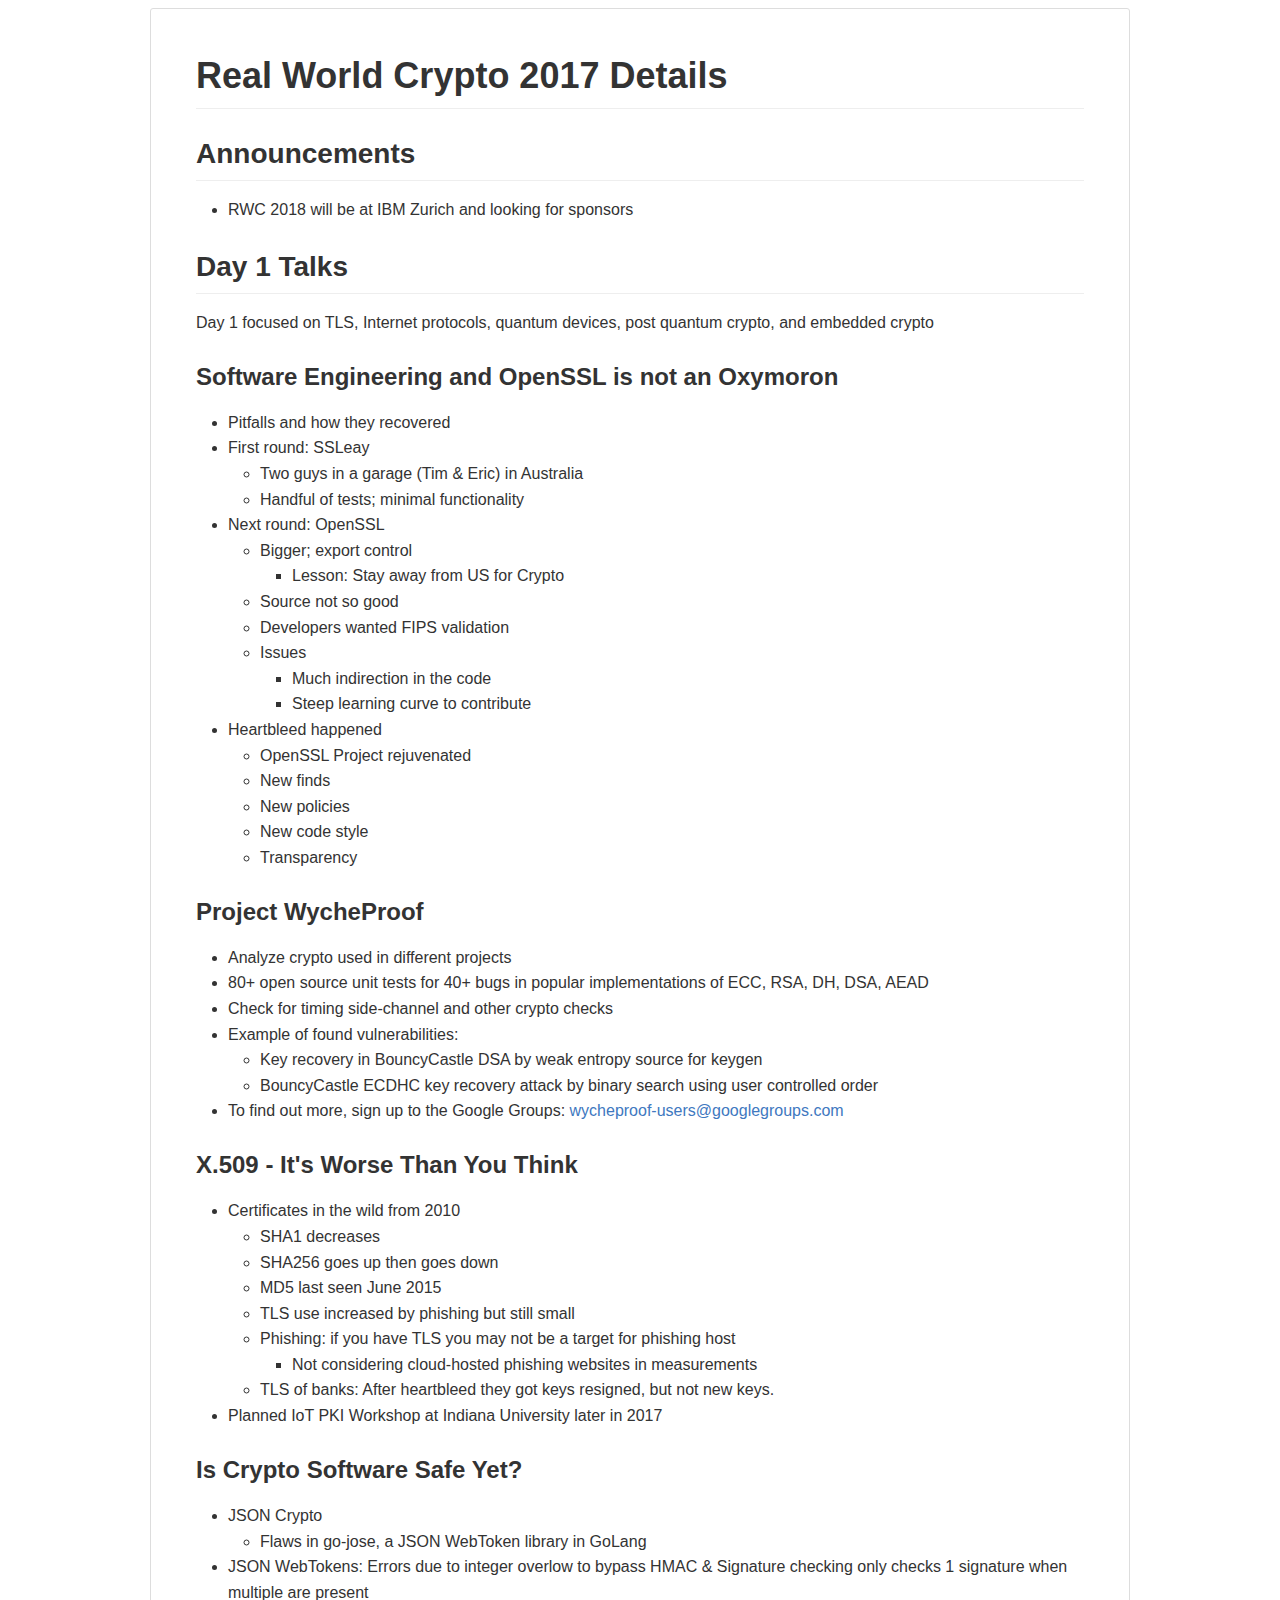
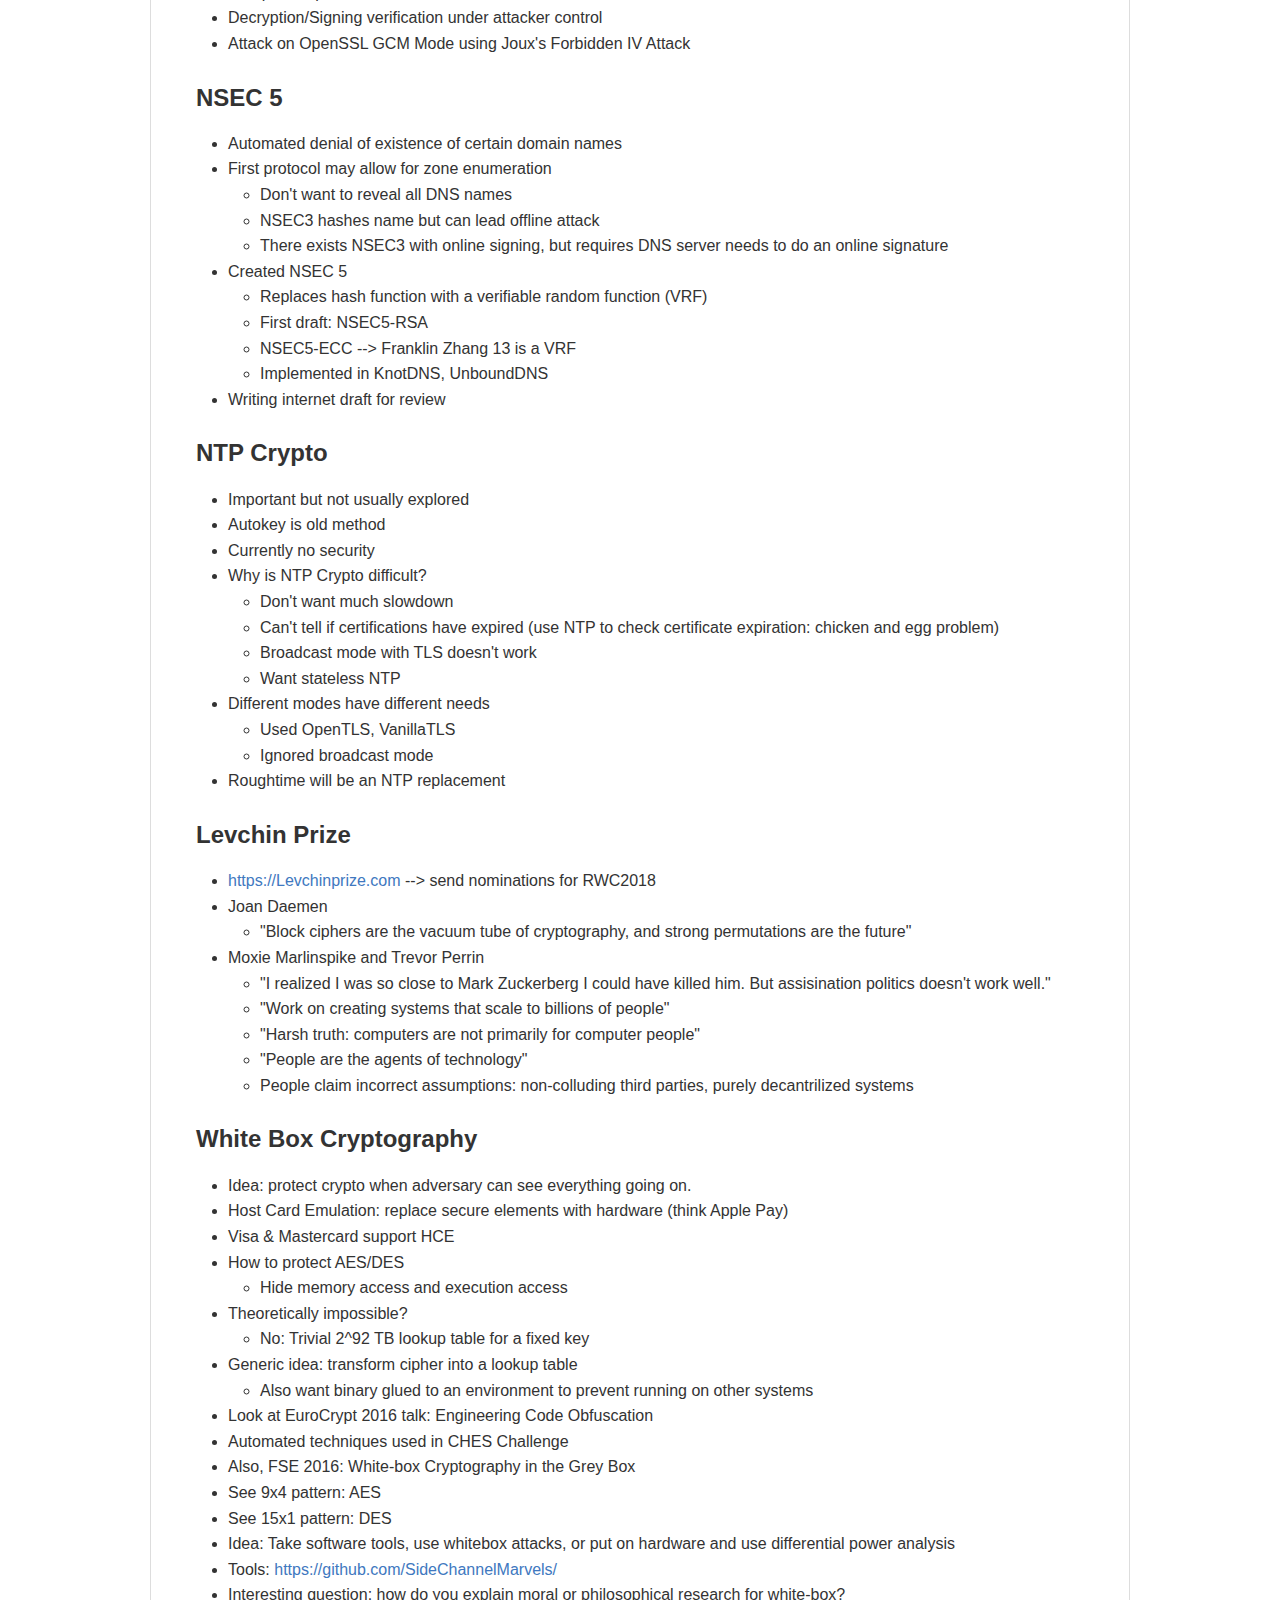
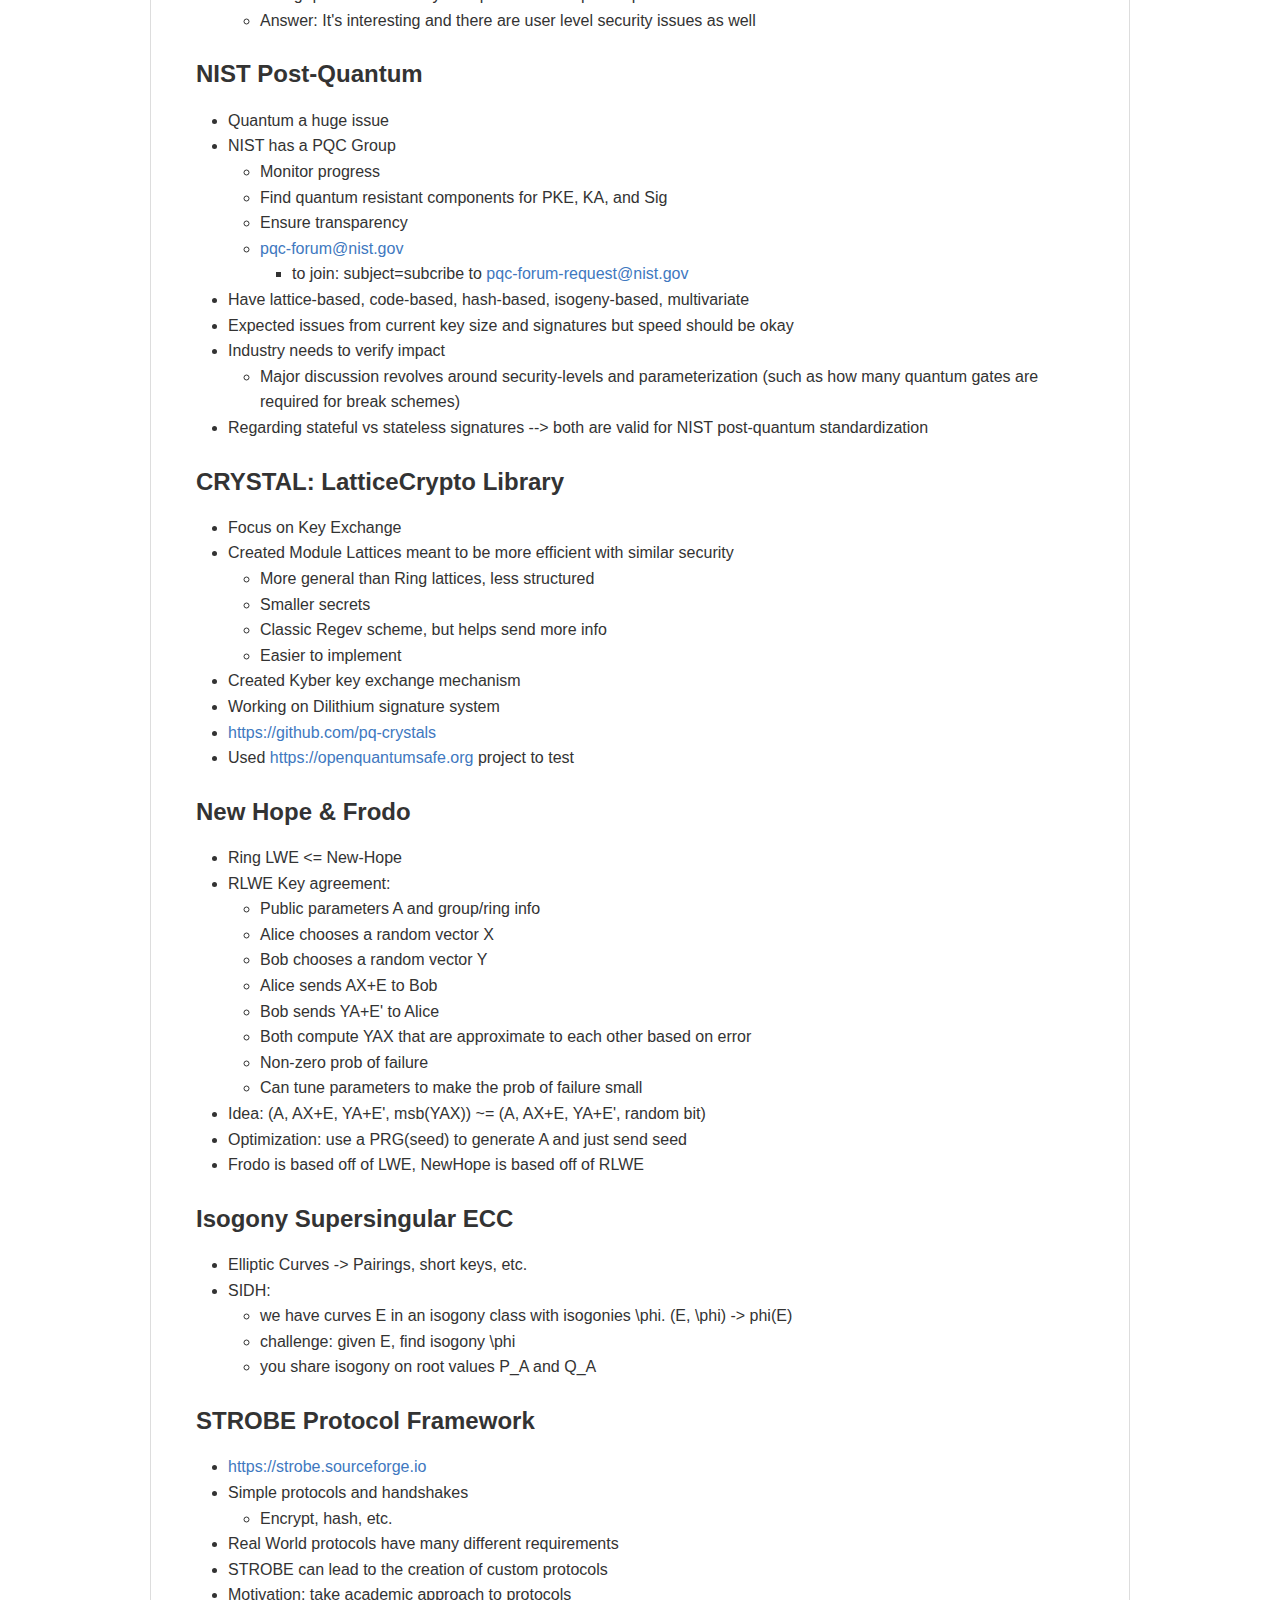
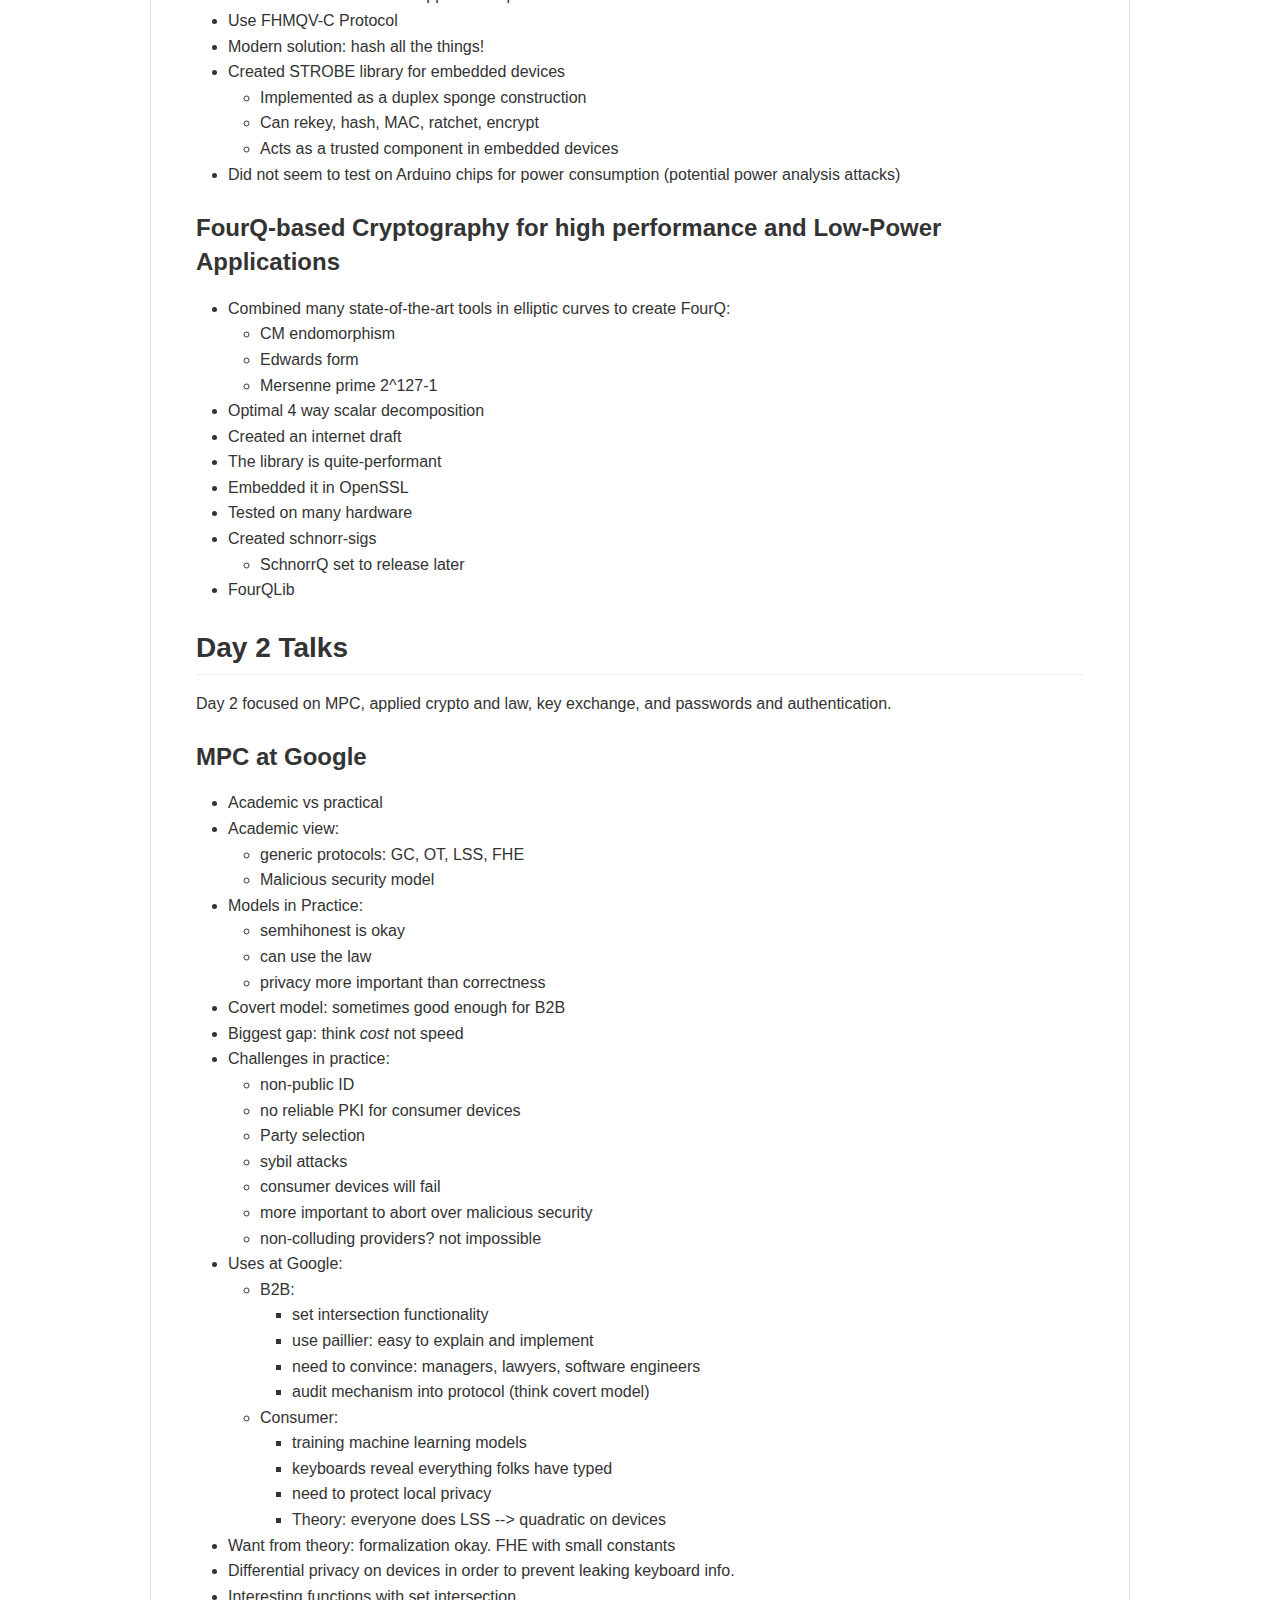
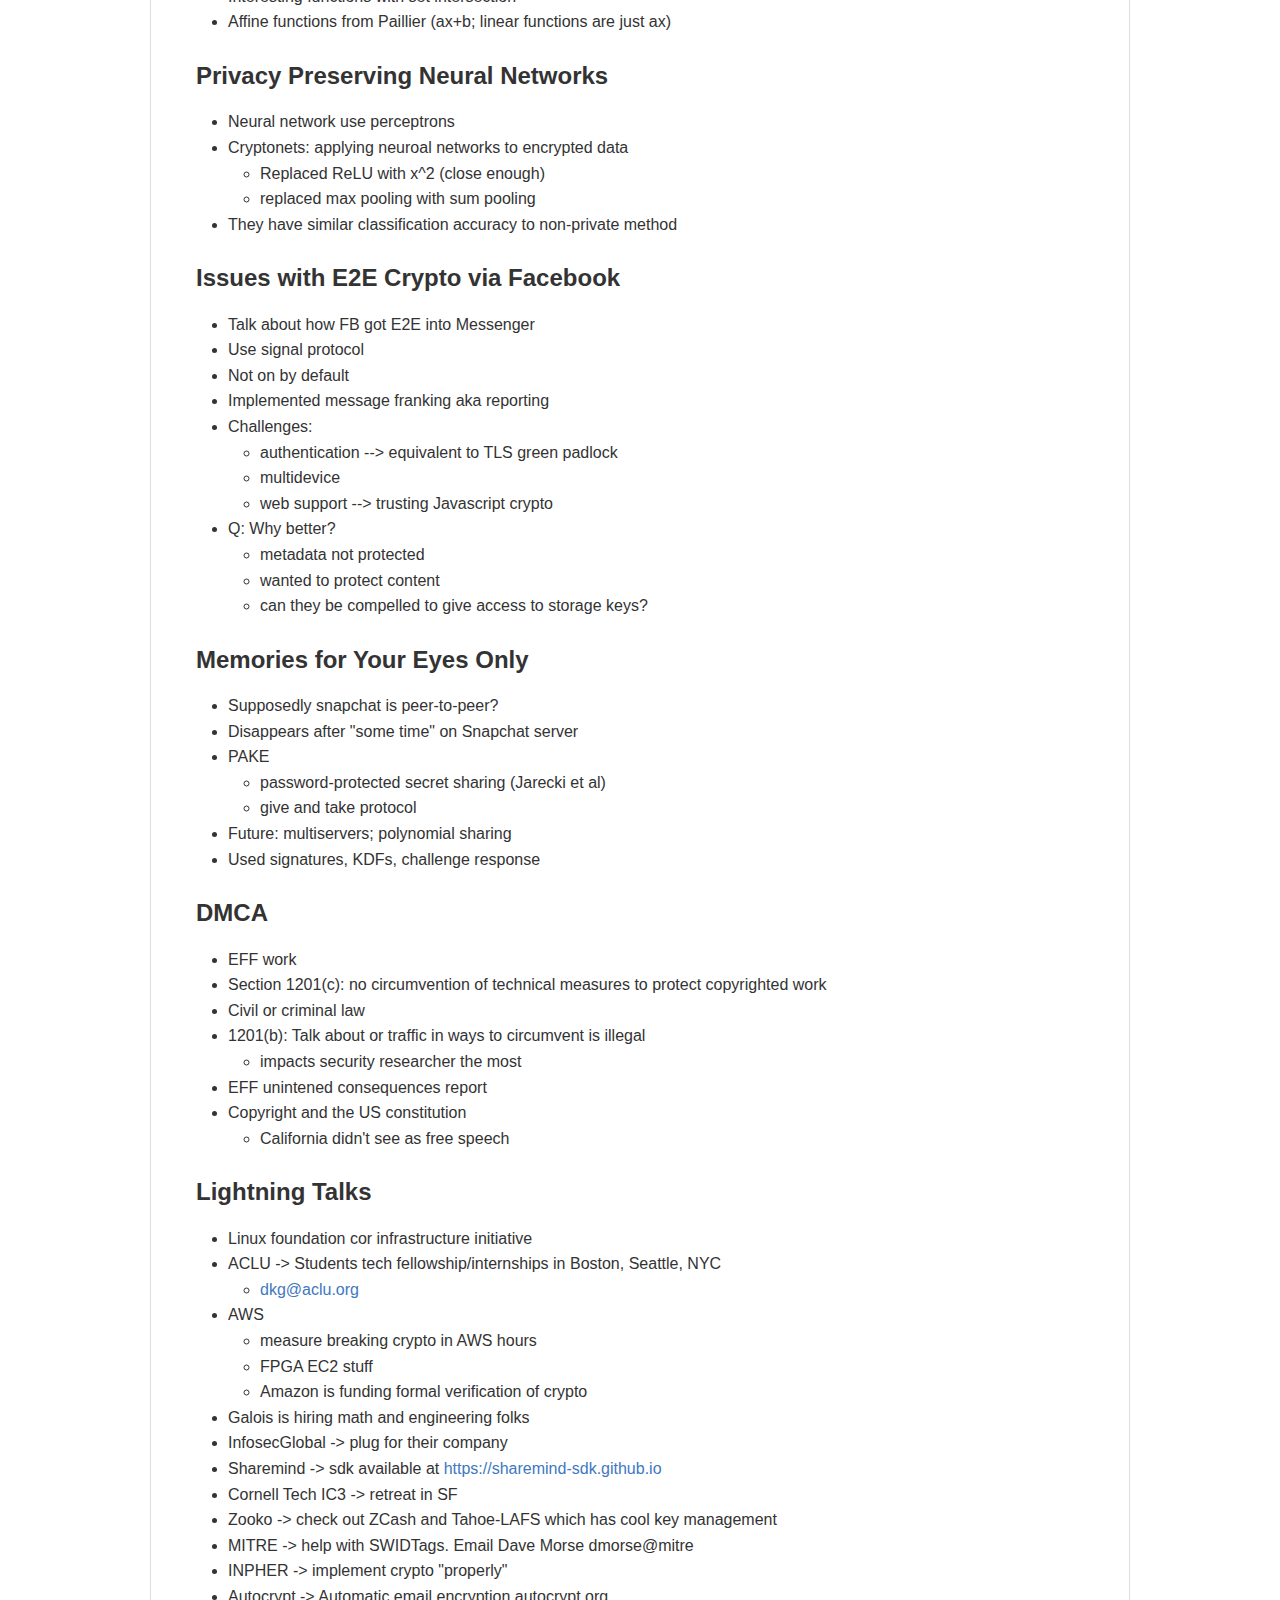
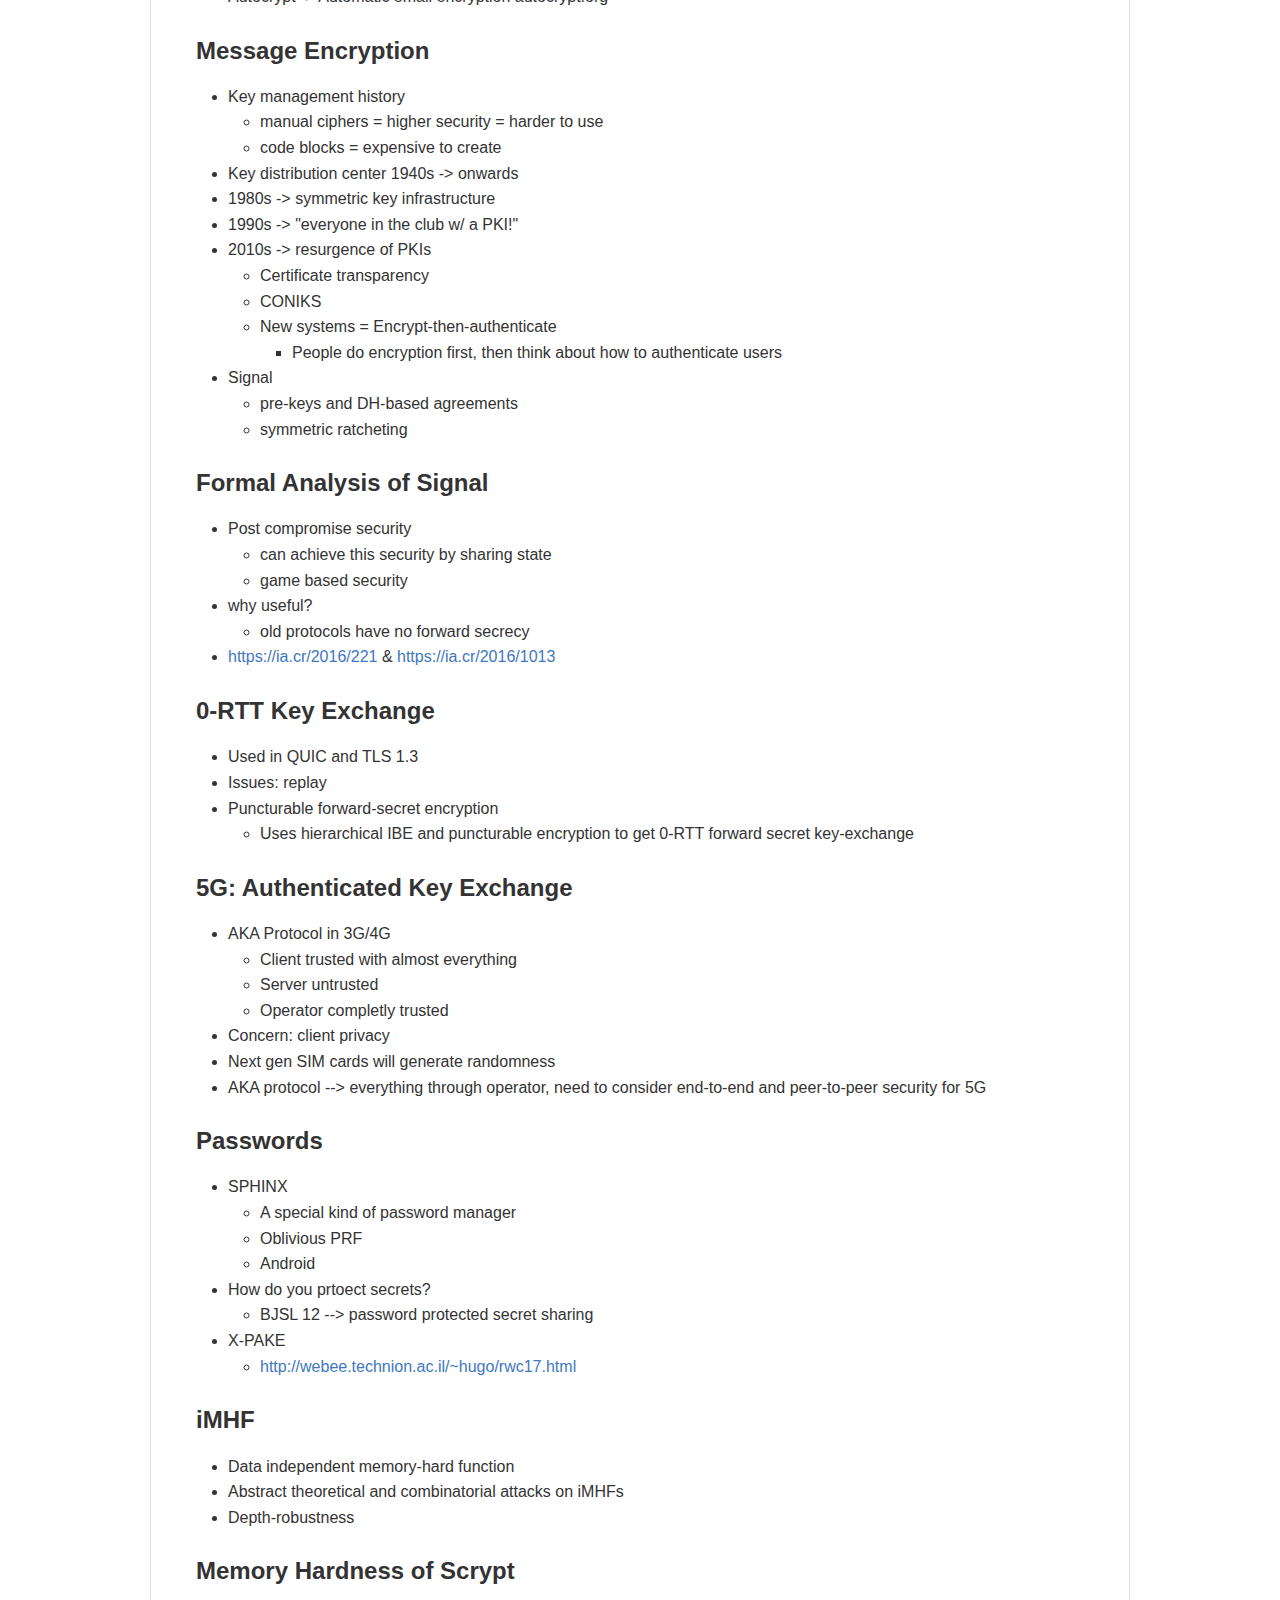
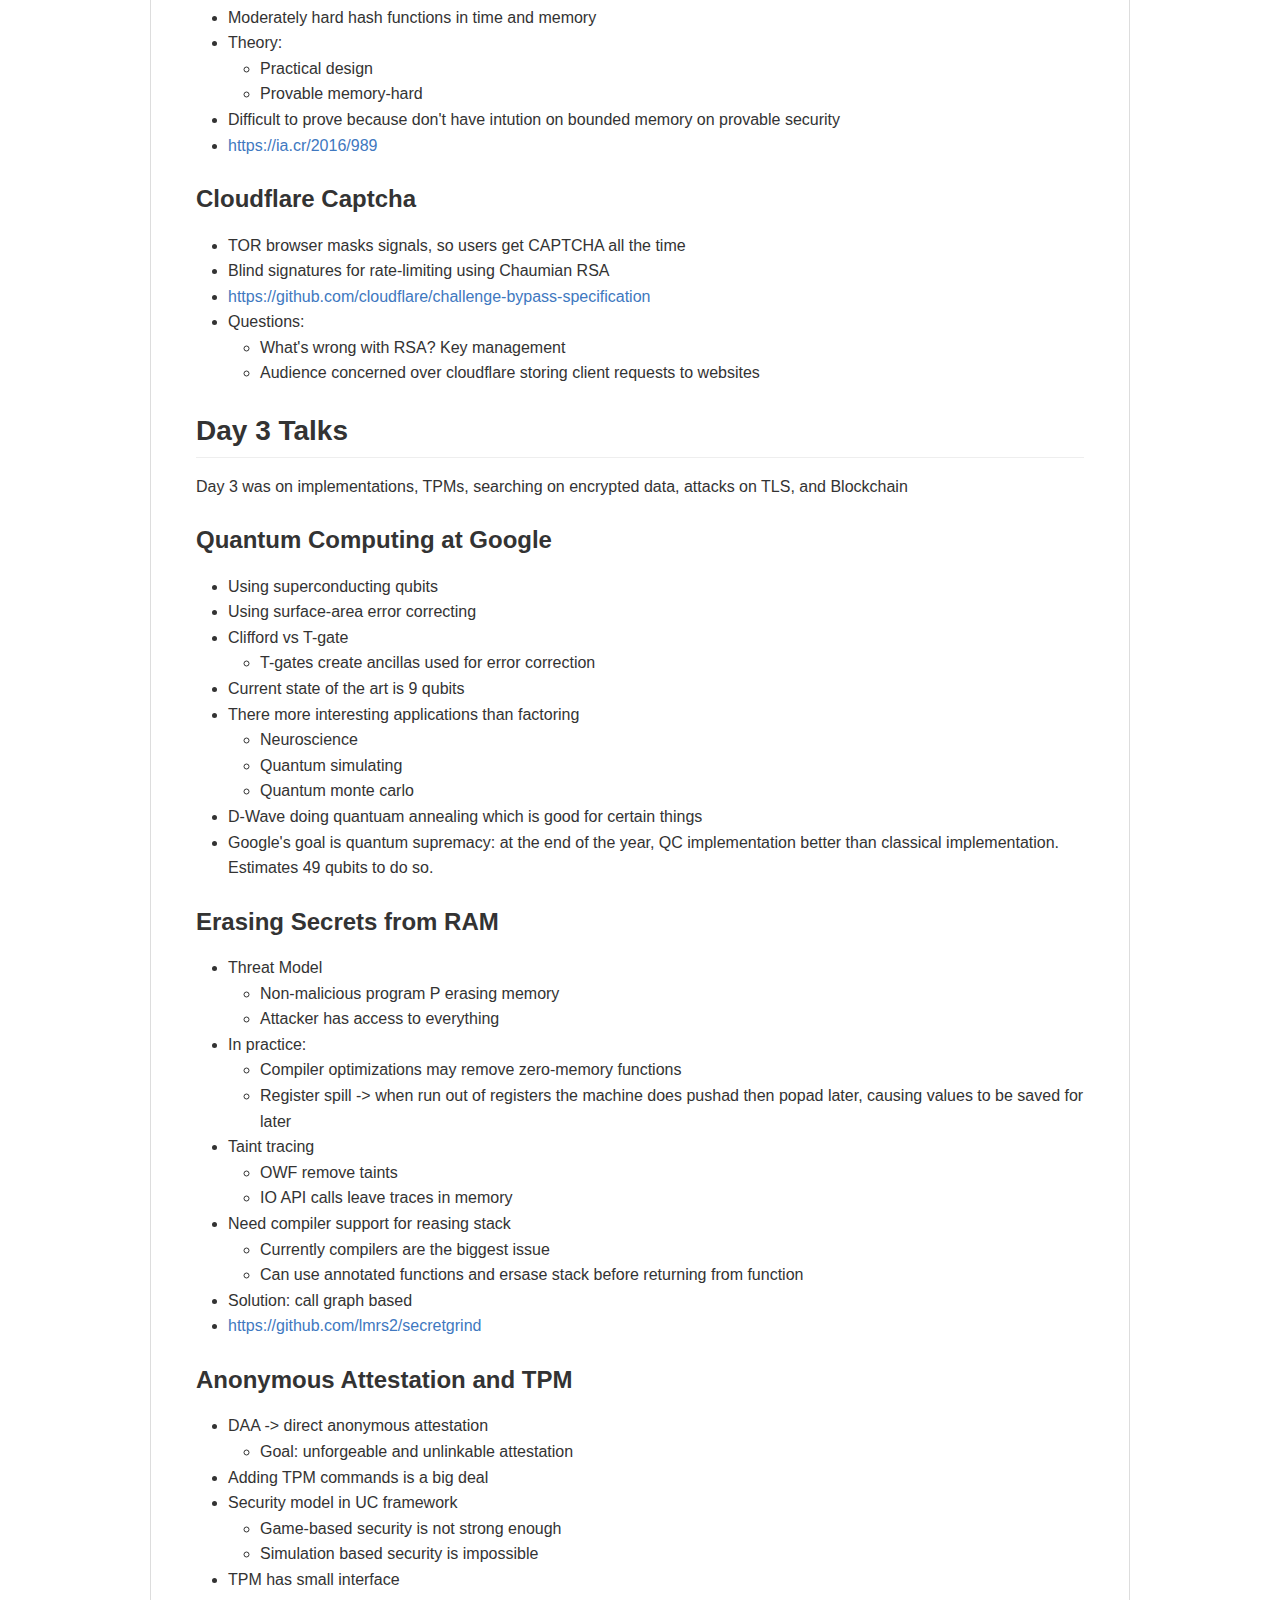
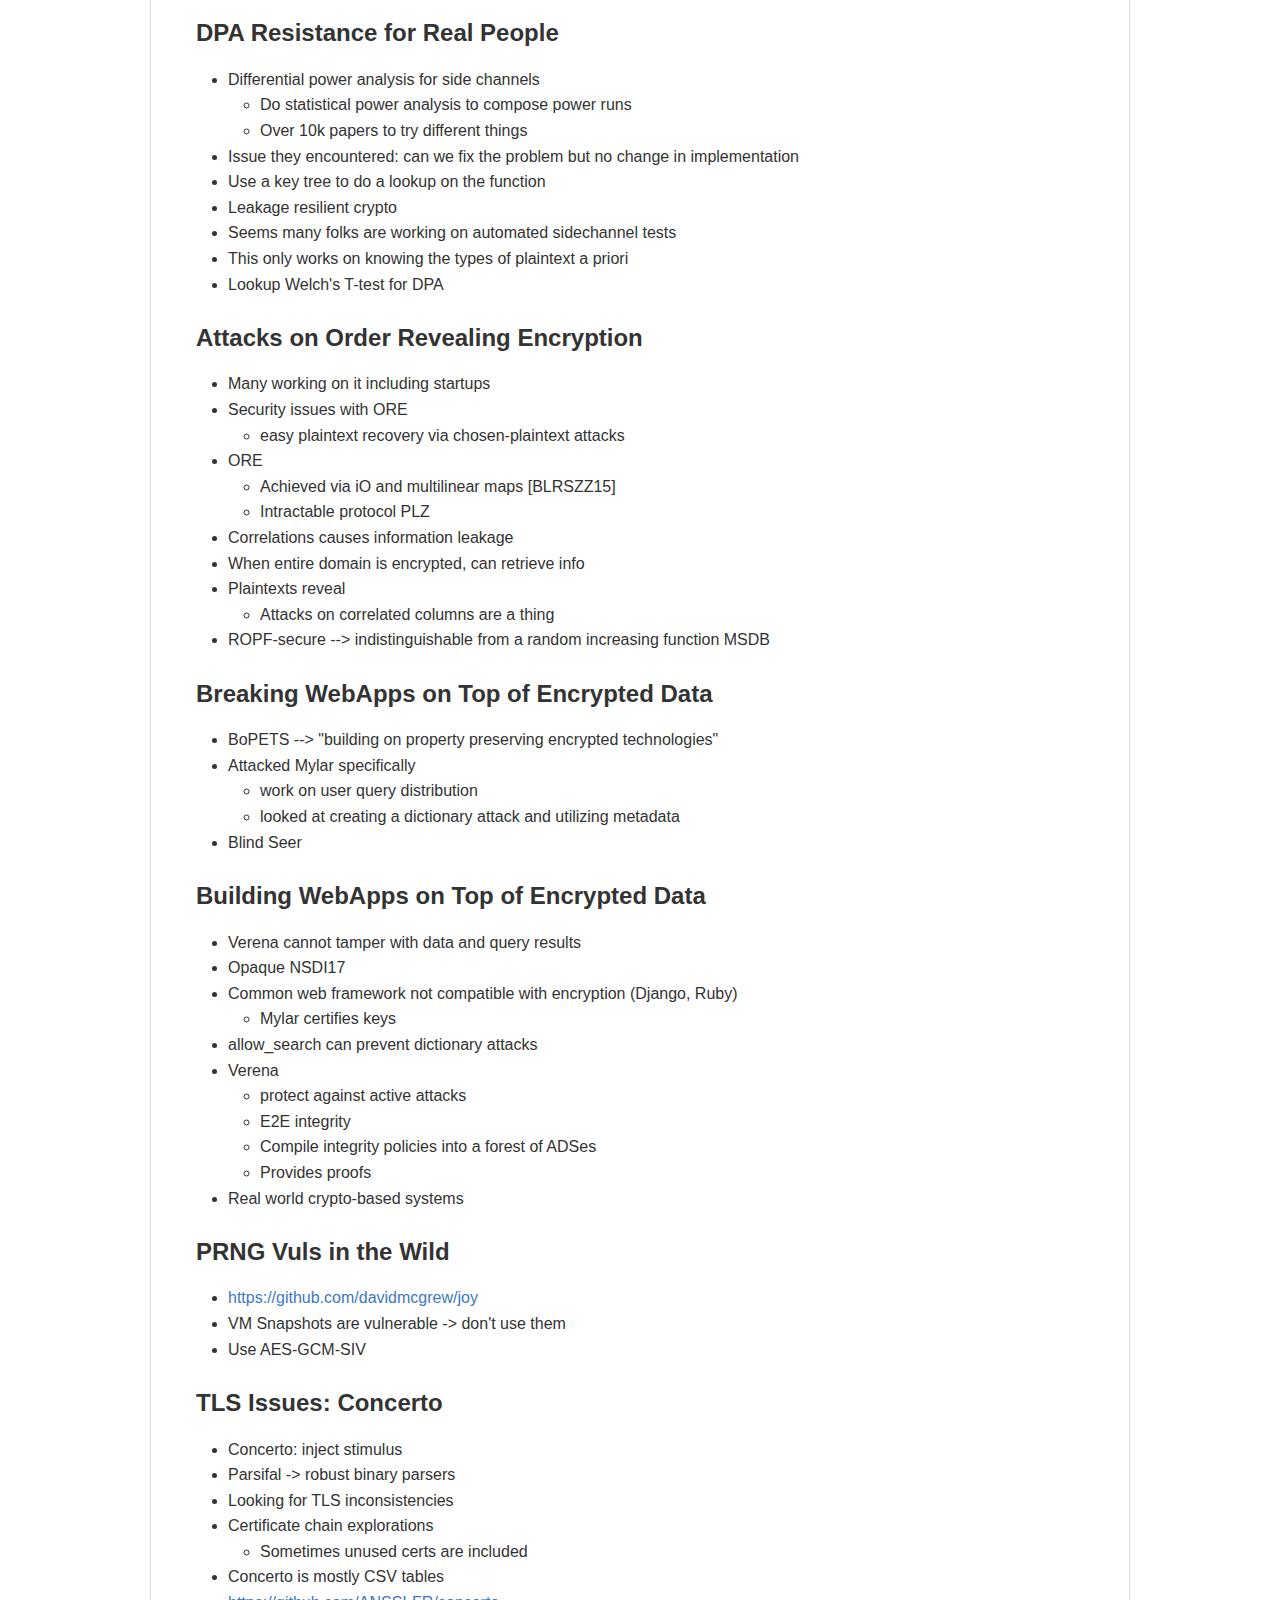
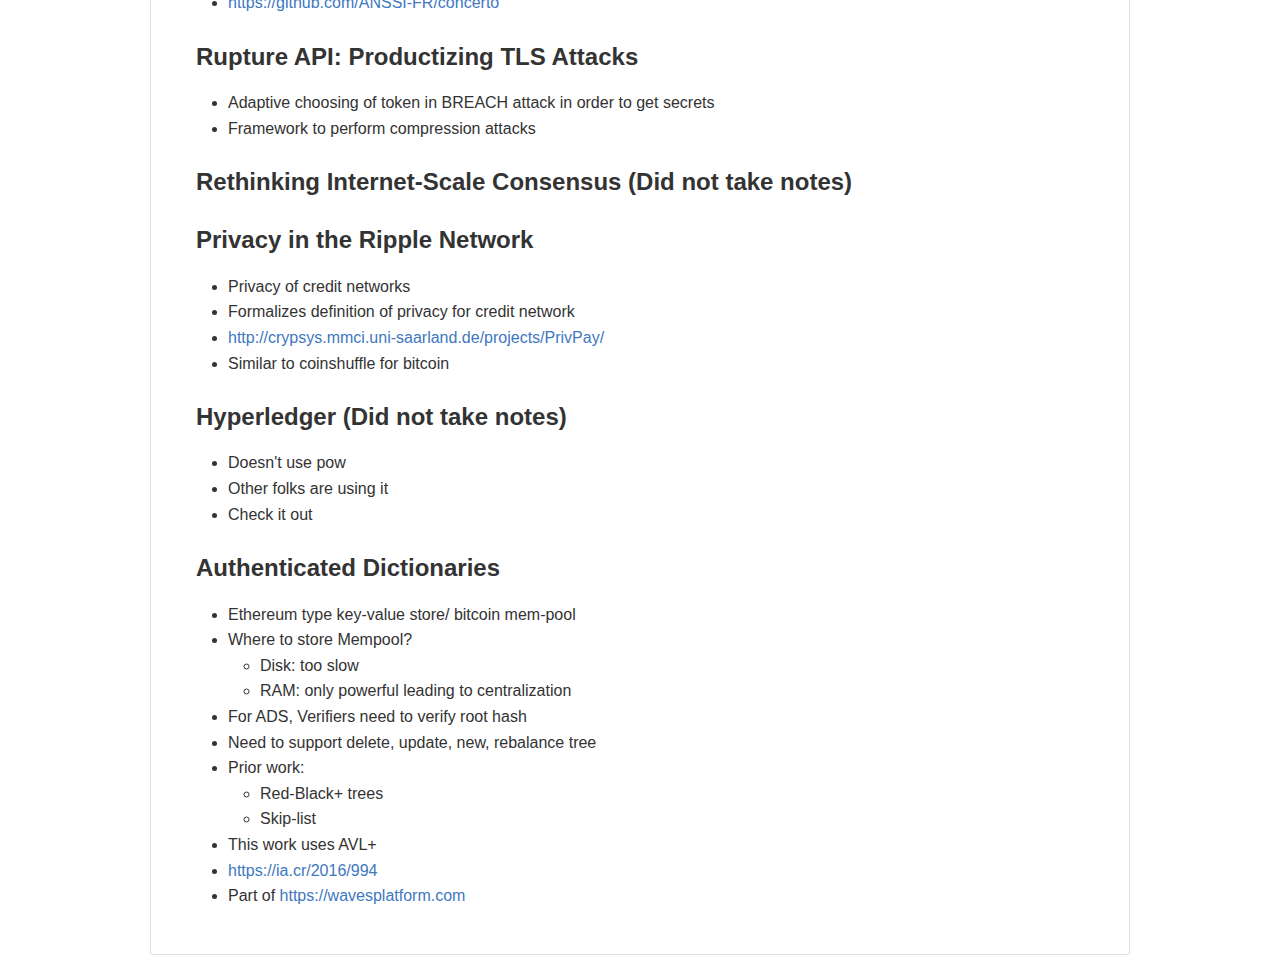
<file: rwc17_details.html>
<!DOCTYPE html>
<html><head>
<meta http-equiv="content-type" content="text/html; charset=UTF-8"><meta charset="utf-8"><style>@font-face {
  font-family: octicons-anchor;
  src: url([data-uri]) format('woff');
}

* {
    box-sizing: border-box;
}

body {
    width: 980px;
    margin-right: auto;
    margin-left: auto;
}

body .markdown-body {
    padding: 45px;
    border: 1px solid #ddd;
    border-radius: 3px;
    word-wrap: break-word;
}

pre {
    font: 12px Consolas, "Liberation Mono", Menlo, Courier, monospace;
}

.markdown-body {
  -webkit-text-size-adjust: 100%;
  text-size-adjust: 100%;
  color: #333;
  font-family: "Helvetica Neue", Helvetica, "Segoe UI", Arial, freesans, sans-serif, "Apple Color Emoji", "Segoe UI Emoji", "Segoe UI Symbol";
  font-size: 16px;
  line-height: 1.6;
  word-wrap: break-word;
}

.markdown-body a {
  background-color: transparent;
}

.markdown-body a:active,
.markdown-body a:hover {
  outline: 0;
}

.markdown-body strong {
  font-weight: bold;
}

.markdown-body h1 {
  font-size: 2em;
  margin: 0.67em 0;
}

.markdown-body img {
  border: 0;
}

.markdown-body hr {
  box-sizing: content-box;
  height: 0;
}

.markdown-body pre {
  overflow: auto;
}

.markdown-body code,
.markdown-body kbd,
.markdown-body pre {
  font-family: monospace, monospace;
  font-size: 1em;
}

.markdown-body input {
  color: inherit;
  font: inherit;
  margin: 0;
}

.markdown-body html input[disabled] {
  cursor: default;
}

.markdown-body input {
  line-height: normal;
}

.markdown-body input[type="checkbox"] {
  box-sizing: border-box;
  padding: 0;
}

.markdown-body table {
  border-collapse: collapse;
  border-spacing: 0;
}

.markdown-body td,
.markdown-body th {
  padding: 0;
}

.markdown-body input {
  font: 13px / 1.4 Helvetica, arial, nimbussansl, liberationsans, freesans, clean, sans-serif, "Apple Color Emoji", "Segoe UI Emoji", "Segoe UI Symbol";
}

.markdown-body a {
  color: #4078c0;
  text-decoration: none;
}

.markdown-body a:hover,
.markdown-body a:active {
  text-decoration: underline;
}

.markdown-body hr {
  height: 0;
  margin: 15px 0;
  overflow: hidden;
  background: transparent;
  border: 0;
  border-bottom: 1px solid #ddd;
}

.markdown-body hr:before {
  display: table;
  content: "";
}

.markdown-body hr:after {
  display: table;
  clear: both;
  content: "";
}

.markdown-body h1,
.markdown-body h2,
.markdown-body h3,
.markdown-body h4,
.markdown-body h5,
.markdown-body h6 {
  margin-top: 15px;
  margin-bottom: 15px;
  line-height: 1.1;
}

.markdown-body h1 {
  font-size: 30px;
}

.markdown-body h2 {
  font-size: 21px;
}

.markdown-body h3 {
  font-size: 16px;
}

.markdown-body h4 {
  font-size: 14px;
}

.markdown-body h5 {
  font-size: 12px;
}

.markdown-body h6 {
  font-size: 11px;
}

.markdown-body blockquote {
  margin: 0;
}

.markdown-body ul,
.markdown-body ol {
  padding: 0;
  margin-top: 0;
  margin-bottom: 0;
}

.markdown-body ol ol,
.markdown-body ul ol {
  list-style-type: lower-roman;
}

.markdown-body ul ul ol,
.markdown-body ul ol ol,
.markdown-body ol ul ol,
.markdown-body ol ol ol {
  list-style-type: lower-alpha;
}

.markdown-body dd {
  margin-left: 0;
}

.markdown-body code {
  font-family: Consolas, "Liberation Mono", Menlo, Courier, monospace;
  font-size: 12px;
}

.markdown-body pre {
  margin-top: 0;
  margin-bottom: 0;
  font: 12px Consolas, "Liberation Mono", Menlo, Courier, monospace;
}

.markdown-body .select::-ms-expand {
  opacity: 0;
}

.markdown-body .octicon {
  font: normal normal normal 16px/1 octicons-anchor;
  display: inline-block;
  text-decoration: none;
  text-rendering: auto;
  -webkit-font-smoothing: antialiased;
  -moz-osx-font-smoothing: grayscale;
  -webkit-user-select: none;
  -moz-user-select: none;
  -ms-user-select: none;
  user-select: none;
}

.markdown-body .octicon-link:before {
  content: '\f05c';
}

.markdown-body:before {
  display: table;
  content: "";
}

.markdown-body:after {
  display: table;
  clear: both;
  content: "";
}

.markdown-body>*:first-child {
  margin-top: 0 !important;
}

.markdown-body>*:last-child {
  margin-bottom: 0 !important;
}

.markdown-body a:not([href]) {
  color: inherit;
  text-decoration: none;
}

.markdown-body .anchor {
  display: inline-block;
  padding-right: 2px;
  margin-left: -18px;
}

.markdown-body .anchor:focus {
  outline: none;
}

.markdown-body h1,
.markdown-body h2,
.markdown-body h3,
.markdown-body h4,
.markdown-body h5,
.markdown-body h6 {
  margin-top: 1em;
  margin-bottom: 16px;
  font-weight: bold;
  line-height: 1.4;
}

.markdown-body h1 .octicon-link,
.markdown-body h2 .octicon-link,
.markdown-body h3 .octicon-link,
.markdown-body h4 .octicon-link,
.markdown-body h5 .octicon-link,
.markdown-body h6 .octicon-link {
  color: #000;
  vertical-align: middle;
  visibility: hidden;
}

.markdown-body h1:hover .anchor,
.markdown-body h2:hover .anchor,
.markdown-body h3:hover .anchor,
.markdown-body h4:hover .anchor,
.markdown-body h5:hover .anchor,
.markdown-body h6:hover .anchor {
  text-decoration: none;
}

.markdown-body h1:hover .anchor .octicon-link,
.markdown-body h2:hover .anchor .octicon-link,
.markdown-body h3:hover .anchor .octicon-link,
.markdown-body h4:hover .anchor .octicon-link,
.markdown-body h5:hover .anchor .octicon-link,
.markdown-body h6:hover .anchor .octicon-link {
  visibility: visible;
}

.markdown-body h1 {
  padding-bottom: 0.3em;
  font-size: 2.25em;
  line-height: 1.2;
  border-bottom: 1px solid #eee;
}

.markdown-body h1 .anchor {
  line-height: 1;
}

.markdown-body h2 {
  padding-bottom: 0.3em;
  font-size: 1.75em;
  line-height: 1.225;
  border-bottom: 1px solid #eee;
}

.markdown-body h2 .anchor {
  line-height: 1;
}

.markdown-body h3 {
  font-size: 1.5em;
  line-height: 1.43;
}

.markdown-body h3 .anchor {
  line-height: 1.2;
}

.markdown-body h4 {
  font-size: 1.25em;
}

.markdown-body h4 .anchor {
  line-height: 1.2;
}

.markdown-body h5 {
  font-size: 1em;
}

.markdown-body h5 .anchor {
  line-height: 1.1;
}

.markdown-body h6 {
  font-size: 1em;
  color: #777;
}

.markdown-body h6 .anchor {
  line-height: 1.1;
}

.markdown-body p,
.markdown-body blockquote,
.markdown-body ul,
.markdown-body ol,
.markdown-body dl,
.markdown-body table,
.markdown-body pre {
  margin-top: 0;
  margin-bottom: 16px;
}

.markdown-body hr {
  height: 4px;
  padding: 0;
  margin: 16px 0;
  background-color: #e7e7e7;
  border: 0 none;
}

.markdown-body ul,
.markdown-body ol {
  padding-left: 2em;
}

.markdown-body ul ul,
.markdown-body ul ol,
.markdown-body ol ol,
.markdown-body ol ul {
  margin-top: 0;
  margin-bottom: 0;
}

.markdown-body li>p {
  margin-top: 16px;
}

.markdown-body dl {
  padding: 0;
}

.markdown-body dl dt {
  padding: 0;
  margin-top: 16px;
  font-size: 1em;
  font-style: italic;
  font-weight: bold;
}

.markdown-body dl dd {
  padding: 0 16px;
  margin-bottom: 16px;
}

.markdown-body blockquote {
  padding: 0 15px;
  color: #777;
  border-left: 4px solid #ddd;
}

.markdown-body blockquote>:first-child {
  margin-top: 0;
}

.markdown-body blockquote>:last-child {
  margin-bottom: 0;
}

.markdown-body table {
  display: block;
  width: 100%;
  overflow: auto;
  word-break: normal;
  word-break: keep-all;
}

.markdown-body table th {
  font-weight: bold;
}

.markdown-body table th,
.markdown-body table td {
  padding: 6px 13px;
  border: 1px solid #ddd;
}

.markdown-body table tr {
  background-color: #fff;
  border-top: 1px solid #ccc;
}

.markdown-body table tr:nth-child(2n) {
  background-color: #f8f8f8;
}

.markdown-body img {
  max-width: 100%;
  box-sizing: content-box;
  background-color: #fff;
}

.markdown-body code {
  padding: 0;
  padding-top: 0.2em;
  padding-bottom: 0.2em;
  margin: 0;
  font-size: 85%;
  background-color: rgba(0,0,0,0.04);
  border-radius: 3px;
}

.markdown-body code:before,
.markdown-body code:after {
  letter-spacing: -0.2em;
  content: "\00a0";
}

.markdown-body pre>code {
  padding: 0;
  margin: 0;
  font-size: 100%;
  word-break: normal;
  white-space: pre;
  background: transparent;
  border: 0;
}

.markdown-body .highlight {
  margin-bottom: 16px;
}

.markdown-body .highlight pre,
.markdown-body pre {
  padding: 16px;
  overflow: auto;
  font-size: 85%;
  line-height: 1.45;
  background-color: #f7f7f7;
  border-radius: 3px;
}

.markdown-body .highlight pre {
  margin-bottom: 0;
  word-break: normal;
}

.markdown-body pre {
  word-wrap: normal;
}

.markdown-body pre code {
  display: inline;
  max-width: initial;
  padding: 0;
  margin: 0;
  overflow: initial;
  line-height: inherit;
  word-wrap: normal;
  background-color: transparent;
  border: 0;
}

.markdown-body pre code:before,
.markdown-body pre code:after {
  content: normal;
}

.markdown-body kbd {
  display: inline-block;
  padding: 3px 5px;
  font-size: 11px;
  line-height: 10px;
  color: #555;
  vertical-align: middle;
  background-color: #fcfcfc;
  border: solid 1px #ccc;
  border-bottom-color: #bbb;
  border-radius: 3px;
  box-shadow: inset 0 -1px 0 #bbb;
}

.markdown-body .pl-c {
  color: #969896;
}

.markdown-body .pl-c1,
.markdown-body .pl-s .pl-v {
  color: #0086b3;
}

.markdown-body .pl-e,
.markdown-body .pl-en {
  color: #795da3;
}

.markdown-body .pl-s .pl-s1,
.markdown-body .pl-smi {
  color: #333;
}

.markdown-body .pl-ent {
  color: #63a35c;
}

.markdown-body .pl-k {
  color: #a71d5d;
}

.markdown-body .pl-pds,
.markdown-body .pl-s,
.markdown-body .pl-s .pl-pse .pl-s1,
.markdown-body .pl-sr,
.markdown-body .pl-sr .pl-cce,
.markdown-body .pl-sr .pl-sra,
.markdown-body .pl-sr .pl-sre {
  color: #183691;
}

.markdown-body .pl-v {
  color: #ed6a43;
}

.markdown-body .pl-id {
  color: #b52a1d;
}

.markdown-body .pl-ii {
  background-color: #b52a1d;
  color: #f8f8f8;
}

.markdown-body .pl-sr .pl-cce {
  color: #63a35c;
  font-weight: bold;
}

.markdown-body .pl-ml {
  color: #693a17;
}

.markdown-body .pl-mh,
.markdown-body .pl-mh .pl-en,
.markdown-body .pl-ms {
  color: #1d3e81;
  font-weight: bold;
}

.markdown-body .pl-mq {
  color: #008080;
}

.markdown-body .pl-mi {
  color: #333;
  font-style: italic;
}

.markdown-body .pl-mb {
  color: #333;
  font-weight: bold;
}

.markdown-body .pl-md {
  background-color: #ffecec;
  color: #bd2c00;
}

.markdown-body .pl-mi1 {
  background-color: #eaffea;
  color: #55a532;
}

.markdown-body .pl-mdr {
  color: #795da3;
  font-weight: bold;
}

.markdown-body .pl-mo {
  color: #1d3e81;
}

.markdown-body kbd {
  display: inline-block;
  padding: 3px 5px;
  font: 11px Consolas, "Liberation Mono", Menlo, Courier, monospace;
  line-height: 10px;
  color: #555;
  vertical-align: middle;
  background-color: #fcfcfc;
  border: solid 1px #ccc;
  border-bottom-color: #bbb;
  border-radius: 3px;
  box-shadow: inset 0 -1px 0 #bbb;
}

.markdown-body .plan-price-unit {
  color: #767676;
  font-weight: normal;
}

.markdown-body .task-list-item {
  list-style-type: none;
}

.markdown-body .task-list-item+.task-list-item {
  margin-top: 3px;
}

.markdown-body .task-list-item input {
  margin: 0 0.35em 0.25em -1.6em;
  vertical-align: middle;
}

.markdown-body .plan-choice {
  padding: 15px;
  padding-left: 40px;
  display: block;
  border: 1px solid #e0e0e0;
  position: relative;
  font-weight: normal;
  background-color: #fafafa;
}

.markdown-body .plan-choice.open {
  background-color: #fff;
}

.markdown-body .plan-choice.open .plan-choice-seat-breakdown {
  display: block;
}

.markdown-body .plan-choice-free {
  border-radius: 3px 3px 0 0;
}

.markdown-body .plan-choice-paid {
  border-radius: 0 0 3px 3px;
  border-top: 0;
  margin-bottom: 20px;
}

.markdown-body .plan-choice-radio {
  position: absolute;
  left: 15px;
  top: 18px;
}

.markdown-body .plan-choice-exp {
  color: #999;
  font-size: 12px;
  margin-top: 5px;
}

.markdown-body .plan-choice-seat-breakdown {
  margin-top: 10px;
  display: none;
}

.markdown-body :checked+.radio-label {
  z-index: 1;
  position: relative;
  border-color: #4078c0;
}
</style><title>rwc17_details</title></head><body><article class="markdown-body"><h1>
<a id="user-content-real-world-crypto-2017-details" class="anchor" href="#real-world-crypto-2017-details" aria-hidden="true"><span aria-hidden="true" class="octicon octicon-link"></span></a>Real World Crypto 2017 Details</h1>

<h2>
<a id="user-content-announcements" class="anchor" href="#announcements" aria-hidden="true"><span aria-hidden="true" class="octicon octicon-link"></span></a>Announcements</h2>

<ul>
<li>RWC 2018 will be at IBM Zurich and looking for sponsors</li>
</ul>

<h2>
<a id="user-content-day-1-talks" class="anchor" href="#day-1-talks" aria-hidden="true"><span aria-hidden="true" class="octicon octicon-link"></span></a>Day 1 Talks</h2>

<p>Day 1 focused on TLS, Internet protocols, quantum devices, post quantum crypto, and embedded crypto</p>

<h3>
<a id="user-content-software-engineering-and-openssl-is-not-an-oxymoron" class="anchor" href="#software-engineering-and-openssl-is-not-an-oxymoron" aria-hidden="true"><span aria-hidden="true" class="octicon octicon-link"></span></a>Software Engineering and OpenSSL is not an Oxymoron</h3>

<ul>
<li>Pitfalls and how they recovered</li>
<li>First round: SSLeay

<ul>
<li>Two guys in a garage (Tim &amp; Eric) in Australia</li>
<li>Handful of tests; minimal functionality</li>
</ul>
</li>
<li>Next round: OpenSSL

<ul>
<li>Bigger; export control

<ul>
<li>Lesson: Stay away from US for Crypto</li>
</ul>
</li>
<li>Source not so good</li>
<li>Developers wanted FIPS validation</li>
<li>Issues

<ul>
<li>Much indirection in the code</li>
<li>Steep learning curve to contribute</li>
</ul>
</li>
</ul>
</li>
<li>Heartbleed happened

<ul>
<li>OpenSSL Project rejuvenated</li>
<li>New finds</li>
<li>New policies</li>
<li>New code style</li>
<li>Transparency</li>
</ul>
</li>
</ul>

<h3>
<a id="user-content-project-wycheproof" class="anchor" href="#project-wycheproof" aria-hidden="true"><span aria-hidden="true" class="octicon octicon-link"></span></a>Project WycheProof</h3>

<ul>
<li>Analyze crypto used in different projects</li>
<li>80+ open source unit tests for 40+ bugs in popular implementations of ECC, RSA, DH, DSA, AEAD</li>
<li>Check for timing side-channel and other crypto checks</li>
<li>Example of found vulnerabilities:

<ul>
<li>Key recovery in BouncyCastle DSA by weak entropy source for keygen</li>
<li>BouncyCastle ECDHC key recovery attack by binary search using user controlled order</li>
</ul>
</li>
<li>To find out more, sign up to the Google Groups: <a href="mailto:wycheproof-users@googlegroups.com">wycheproof-users@googlegroups.com</a>
</li>
</ul>

<h3>
<a id="user-content-x509---its-worse-than-you-think" class="anchor" href="#x509---its-worse-than-you-think" aria-hidden="true"><span aria-hidden="true" class="octicon octicon-link"></span></a>X.509 - It's Worse Than You Think</h3>

<ul>
<li>Certificates in the wild from 2010

<ul>
<li>SHA1 decreases</li>
<li>SHA256 goes up then goes down</li>
<li>MD5 last seen June 2015</li>
<li>TLS use increased by phishing but still small</li>
<li>Phishing: if you have TLS you may not be a target for phishing host

<ul>
<li>Not considering cloud-hosted phishing websites in measurements</li>
</ul>
</li>
<li>TLS of banks: After heartbleed they got keys resigned, but not new keys.</li>
</ul>
</li>
<li>Planned IoT PKI Workshop at Indiana University later in 2017</li>
</ul>

<h3>
<a id="user-content-is-crypto-software-safe-yet" class="anchor" href="#is-crypto-software-safe-yet" aria-hidden="true"><span aria-hidden="true" class="octicon octicon-link"></span></a>Is Crypto Software Safe Yet?</h3>

<ul>
<li>JSON Crypto

<ul>
<li>Flaws in go-jose, a JSON WebToken library in GoLang</li>
</ul>
</li>
<li>JSON WebTokens: Errors due to integer overlow to bypass HMAC &amp; 
Signature checking only checks 1 signature when multiple are present</li>
<li>Decryption/Signing verification under attacker control </li>
<li>Attack on OpenSSL GCM Mode using Joux's Forbidden IV Attack</li>
</ul>

<h3>
<a id="user-content-nsec-5" class="anchor" href="#nsec-5" aria-hidden="true"><span aria-hidden="true" class="octicon octicon-link"></span></a>NSEC 5</h3>

<ul>
<li>Automated denial of existence of certain domain names</li>
<li>First protocol may allow for zone enumeration

<ul>
<li>Don't want to reveal all DNS names</li>
<li>NSEC3 hashes name but can lead offline attack</li>
<li>There exists NSEC3 with online signing, but requires DNS server needs to do an online signature</li>
</ul>
</li>
<li>Created NSEC 5

<ul>
<li>Replaces hash function with a verifiable random function (VRF)</li>
<li>First draft: NSEC5-RSA</li>
<li>NSEC5-ECC --&gt; Franklin Zhang 13 is a VRF</li>
<li>Implemented in KnotDNS, UnboundDNS</li>
</ul>
</li>
<li>Writing internet draft for review</li>
</ul>

<h3>
<a id="user-content-ntp-crypto" class="anchor" href="#ntp-crypto" aria-hidden="true"><span aria-hidden="true" class="octicon octicon-link"></span></a>NTP Crypto</h3>

<ul>
<li>Important but not usually explored</li>
<li>Autokey is old method</li>
<li>Currently no security</li>
<li>Why is NTP Crypto difficult?

<ul>
<li>Don't want much slowdown</li>
<li>Can't tell if certifications have expired (use NTP to check certificate expiration: chicken and egg problem)</li>
<li>Broadcast mode with TLS doesn't work</li>
<li>Want stateless NTP</li>
</ul>
</li>
<li>Different modes have different needs

<ul>
<li>Used OpenTLS, VanillaTLS</li>
<li>Ignored broadcast mode</li>
</ul>
</li>
<li>Roughtime will be an NTP replacement</li>
</ul>

<h3>
<a id="user-content-levchin-prize" class="anchor" href="#levchin-prize" aria-hidden="true"><span aria-hidden="true" class="octicon octicon-link"></span></a>Levchin Prize</h3>

<ul>
<li>
<a href="https://levchinprize.com/">https://Levchinprize.com</a> --&gt; send nominations for RWC2018</li>
<li>Joan Daemen

<ul>
<li>"Block ciphers are the vacuum tube of cryptography, and strong permutations are the future"</li>
</ul>
</li>
<li>Moxie Marlinspike and Trevor Perrin 

<ul>
<li>"I realized I was so close to Mark Zuckerberg I could have killed him. But assisination politics doesn't work well."</li>
<li>"Work on creating systems that scale to billions of people"</li>
<li>"Harsh truth: computers are not primarily for computer people"</li>
<li>"People are the agents of technology"</li>
<li>People claim incorrect assumptions: non-colluding third parties, purely decantrilized systems</li>
</ul>
</li>
</ul>

<h3>
<a id="user-content-white-box-cryptography" class="anchor" href="#white-box-cryptography" aria-hidden="true"><span aria-hidden="true" class="octicon octicon-link"></span></a>White Box Cryptography</h3>

<ul>
<li>Idea: protect crypto when adversary can see everything going on.</li>
<li>Host Card Emulation: replace secure elements with hardware (think Apple Pay)</li>
<li>Visa &amp; Mastercard support HCE</li>
<li>How to protect AES/DES

<ul>
<li>Hide memory access and execution access</li>
</ul>
</li>
<li>Theoretically impossible?

<ul>
<li>No: Trivial 2^92 TB lookup table for a fixed key</li>
</ul>
</li>
<li>Generic idea: transform cipher into a lookup table

<ul>
<li>Also want binary glued to an environment to prevent running on other systems</li>
</ul>
</li>
<li>Look at EuroCrypt 2016 talk: Engineering Code Obfuscation</li>
<li>Automated techniques used in CHES Challenge</li>
<li>Also, FSE 2016: White-box Cryptography in the Grey Box</li>
<li>See 9x4 pattern: AES</li>
<li>See 15x1 pattern: DES</li>
<li>Idea: Take software tools, use whitebox attacks, or put on hardware and use differential power analysis</li>
<li>Tools: <a href="https://github.com/SideChannelMarvels/">https://github.com/SideChannelMarvels/</a>
</li>
<li>Interesting question: how do you explain moral or philosophical research for white-box?

<ul>
<li>Answer: It's interesting and there are user level security issues as well</li>
</ul>
</li>
</ul>

<h3>
<a id="user-content-nist-post-quantum" class="anchor" href="#nist-post-quantum" aria-hidden="true"><span aria-hidden="true" class="octicon octicon-link"></span></a>NIST Post-Quantum</h3>

<ul>
<li>Quantum a huge issue</li>
<li>NIST has a PQC Group

<ul>
<li>Monitor progress</li>
<li>Find quantum resistant components for PKE, KA, and Sig</li>
<li>Ensure transparency</li>
<li>
<a href="mailto:pqc-forum@nist.gov">pqc-forum@nist.gov</a>

<ul>
<li>to join: subject=subcribe to <a href="mailto:pqc-forum-request@nist.gov">pqc-forum-request@nist.gov</a>
</li>
</ul>
</li>
</ul>
</li>
<li>Have lattice-based, code-based, hash-based, isogeny-based, multivariate</li>
<li>Expected issues from current key size and signatures but speed should be okay</li>
<li>Industry needs to verify impact

<ul>
<li>Major discussion revolves around security-levels and 
parameterization (such as how many quantum gates are required for break 
schemes)</li>
</ul>
</li>
<li>Regarding stateful vs stateless signatures --&gt; both are valid for NIST post-quantum standardization</li>
</ul>

<h3>
<a id="user-content-crystal-latticecrypto-library" class="anchor" href="#crystal-latticecrypto-library" aria-hidden="true"><span aria-hidden="true" class="octicon octicon-link"></span></a>CRYSTAL: LatticeCrypto Library</h3>

<ul>
<li>Focus on Key Exchange</li>
<li>Created Module Lattices meant to be more efficient with similar security

<ul>
<li>More general than Ring lattices, less structured</li>
<li>Smaller secrets</li>
<li>Classic Regev scheme, but helps send more info</li>
<li>Easier to implement</li>
</ul>
</li>
<li>Created Kyber key exchange mechanism</li>
<li>Working on Dilithium signature system</li>
<li><a href="https://github.com/pq-crystals">https://github.com/pq-crystals</a></li>
<li>Used <a href="https://openquantumsafe.org/">https://openquantumsafe.org</a> project to test</li>
</ul>

<h3>
<a id="user-content-new-hope--frodo" class="anchor" href="#new-hope--frodo" aria-hidden="true"><span aria-hidden="true" class="octicon octicon-link"></span></a>New Hope &amp; Frodo</h3>

<ul>
<li>Ring LWE &lt;= New-Hope</li>
<li>RLWE Key agreement:

<ul>
<li>Public parameters A and group/ring info</li>
<li>Alice chooses a random vector X</li>
<li>Bob chooses a random vector Y</li>
<li>Alice sends AX+E to Bob</li>
<li>Bob sends YA+E' to Alice</li>
<li>Both compute YAX that are approximate to each other based on error</li>
<li>Non-zero prob of failure</li>
<li>Can tune parameters to make the prob of failure small</li>
</ul>
</li>
<li>Idea: (A, AX+E, YA+E', msb(YAX)) ~= (A, AX+E, YA+E', random bit)</li>
<li>Optimization: use a PRG(seed) to generate A and just send seed</li>
<li>Frodo is based off of LWE, NewHope is based off of RLWE</li>
</ul>

<h3>
<a id="user-content-isogony-supersingular-ecc" class="anchor" href="#isogony-supersingular-ecc" aria-hidden="true"><span aria-hidden="true" class="octicon octicon-link"></span></a>Isogony Supersingular ECC</h3>

<ul>
<li>Elliptic Curves -&gt; Pairings, short keys, etc.</li>
<li>SIDH:

<ul>
<li>we have curves E in an isogony class with isogonies \phi. (E, \phi) -&gt; phi(E)</li>
<li>challenge: given E, find isogony \phi</li>
<li>you share isogony on root values P_A and Q_A</li>
</ul>
</li>
</ul>

<h3>
<a id="user-content-strobe-protocol-framework" class="anchor" href="#strobe-protocol-framework" aria-hidden="true"><span aria-hidden="true" class="octicon octicon-link"></span></a>STROBE Protocol Framework</h3>

<ul>
<li><a href="https://strobe.sourceforge.io/">https://strobe.sourceforge.io</a></li>
<li>Simple protocols and handshakes

<ul>
<li>Encrypt, hash, etc.</li>
</ul>
</li>
<li>Real World protocols have many different requirements</li>
<li>STROBE can lead to the creation of custom protocols</li>
<li>Motivation: take academic approach to protocols</li>
<li>Use FHMQV-C Protocol</li>
<li>Modern solution: hash all the things!</li>
<li>Created STROBE library for embedded devices

<ul>
<li>Implemented as a duplex sponge construction</li>
<li>Can rekey, hash, MAC, ratchet, encrypt</li>
<li>Acts as a trusted component in embedded devices</li>
</ul>
</li>
<li>Did not seem to test on Arduino chips for power consumption (potential power analysis attacks)</li>
</ul>

<h3>
<a id="user-content-fourq-based-cryptography-for-high-performance-and-low-power-applications" class="anchor" href="#fourq-based-cryptography-for-high-performance-and-low-power-applications" aria-hidden="true"><span aria-hidden="true" class="octicon octicon-link"></span></a>FourQ-based Cryptography for high performance and Low-Power Applications</h3>

<ul>
<li>Combined many state-of-the-art tools in elliptic curves to create FourQ:

<ul>
<li>CM endomorphism</li>
<li>Edwards form</li>
<li>Mersenne prime 2^127-1</li>
</ul>
</li>
<li>Optimal 4 way scalar decomposition</li>
<li>Created an internet draft</li>
<li>The library is quite-performant</li>
<li>Embedded it in OpenSSL</li>
<li>Tested on many hardware</li>
<li>Created schnorr-sigs

<ul>
<li>SchnorrQ set to release later</li>
</ul>
</li>
<li>FourQLib</li>
</ul>

<h2>
<a id="user-content-day-2-talks" class="anchor" href="#day-2-talks" aria-hidden="true"><span aria-hidden="true" class="octicon octicon-link"></span></a>Day 2 Talks</h2>

<p>Day 2 focused on MPC, applied crypto and law, key exchange, and passwords and authentication.</p>

<h3>
<a id="user-content-mpc-at-google" class="anchor" href="#mpc-at-google" aria-hidden="true"><span aria-hidden="true" class="octicon octicon-link"></span></a>MPC at Google</h3>

<ul>
<li>Academic vs practical</li>
<li>Academic view:

<ul>
<li>generic protocols: GC, OT, LSS, FHE</li>
<li>Malicious security model</li>
</ul>
</li>
<li>Models in Practice:

<ul>
<li>semhihonest is okay</li>
<li>can use the law</li>
<li>privacy more important than correctness</li>
</ul>
</li>
<li>Covert model: sometimes good enough for B2B</li>
<li>Biggest gap: think <em>cost</em> not speed</li>
<li>Challenges in practice:

<ul>
<li>non-public ID</li>
<li>no reliable PKI for consumer devices</li>
<li>Party selection</li>
<li>sybil attacks</li>
<li>consumer devices will fail</li>
<li>more important to abort over malicious security</li>
<li>non-colluding providers? not impossible</li>
</ul>
</li>
<li>Uses at Google:

<ul>
<li>B2B:

<ul>
<li>set intersection functionality</li>
<li>use paillier: easy to explain and implement</li>
<li>need to convince: managers, lawyers, software engineers</li>
<li>audit mechanism into protocol (think covert model)</li>
</ul>
</li>
<li>Consumer:

<ul>
<li>training machine learning models</li>
<li>keyboards reveal everything folks have typed</li>
<li>need to protect local privacy</li>
<li>Theory: everyone does LSS --&gt; quadratic on devices</li>
</ul>
</li>
</ul>
</li>
<li>Want from theory: formalization okay. FHE with small constants</li>
<li>Differential privacy on devices in order to prevent leaking keyboard info. </li>
<li>Interesting functions with set intersection</li>
<li>Affine functions from Paillier (ax+b; linear functions are just ax)</li>
</ul>

<h3>
<a id="user-content-privacy-preserving-neural-networks" class="anchor" href="#privacy-preserving-neural-networks" aria-hidden="true"><span aria-hidden="true" class="octicon octicon-link"></span></a>Privacy Preserving Neural Networks</h3>

<ul>
<li>Neural network use perceptrons</li>
<li>Cryptonets: applying neuroal networks to encrypted data

<ul>
<li>Replaced ReLU with x^2 (close enough)</li>
<li>replaced max pooling with sum pooling</li>
</ul>
</li>
<li>They have similar classification accuracy to non-private method</li>
</ul>

<h3>
<a id="user-content-issues-with-e2e-crypto-via-facebook" class="anchor" href="#issues-with-e2e-crypto-via-facebook" aria-hidden="true"><span aria-hidden="true" class="octicon octicon-link"></span></a>Issues with E2E Crypto via Facebook</h3>

<ul>
<li>Talk about how FB got E2E into Messenger</li>
<li>Use signal protocol</li>
<li>Not on by default</li>
<li>Implemented message franking aka reporting</li>
<li>Challenges: 

<ul>
<li>authentication --&gt; equivalent to TLS green padlock</li>
<li>multidevice</li>
<li>web support --&gt; trusting Javascript crypto</li>
</ul>
</li>
<li>Q: Why better?

<ul>
<li>metadata not protected</li>
<li>wanted to protect content</li>
<li>can they be compelled to give access to storage keys?</li>
</ul>
</li>
</ul>

<h3>
<a id="user-content-memories-for-your-eyes-only" class="anchor" href="#memories-for-your-eyes-only" aria-hidden="true"><span aria-hidden="true" class="octicon octicon-link"></span></a>Memories for Your Eyes Only</h3>

<ul>
<li>Supposedly snapchat is peer-to-peer?</li>
<li>Disappears after "some time" on Snapchat server</li>
<li>PAKE

<ul>
<li>password-protected secret sharing (Jarecki et al)</li>
<li>give and take protocol</li>
</ul>
</li>
<li>Future: multiservers; polynomial sharing</li>
<li>Used signatures, KDFs, challenge response</li>
</ul>

<h3>
<a id="user-content-dmca" class="anchor" href="#dmca" aria-hidden="true"><span aria-hidden="true" class="octicon octicon-link"></span></a>DMCA</h3>

<ul>
<li>EFF work</li>
<li>Section 1201(c): no circumvention of technical measures to protect copyrighted work</li>
<li>Civil or criminal law</li>
<li>1201(b): Talk about or traffic in ways to circumvent is illegal

<ul>
<li>impacts security researcher the most</li>
</ul>
</li>
<li>EFF unintened consequences report</li>
<li>Copyright and the US constitution

<ul>
<li>California didn't see as free speech</li>
</ul>
</li>
</ul>

<h3>
<a id="user-content-lightning-talks" class="anchor" href="#lightning-talks" aria-hidden="true"><span aria-hidden="true" class="octicon octicon-link"></span></a>Lightning Talks</h3>

<ul>
<li>Linux foundation cor infrastructure initiative</li>
<li>ACLU -&gt; Students tech fellowship/internships in Boston, Seattle, NYC

<ul>
<li><a href="mailto:dkg@aclu.org">dkg@aclu.org</a></li>
</ul>
</li>
<li>AWS

<ul>
<li>measure breaking crypto in AWS hours</li>
<li>FPGA EC2 stuff</li>
<li>Amazon is funding formal verification of crypto</li>
</ul>
</li>
<li>Galois is hiring math and engineering folks</li>
<li>InfosecGlobal -&gt; plug for their company</li>
<li>Sharemind -&gt; sdk available at <a href="https://sharemind-sdk.github.io/">https://sharemind-sdk.github.io</a>
</li>
<li>Cornell Tech IC3 -&gt; retreat in SF</li>
<li>Zooko -&gt; check out ZCash and Tahoe-LAFS which has cool key management</li>
<li>MITRE -&gt; help with SWIDTags. Email Dave Morse dmorse@mitre</li>
<li>INPHER -&gt; implement crypto "properly"</li>
<li>Autocrypt -&gt; Automatic email encryption autocrypt.org</li>
</ul>

<h3>
<a id="user-content-message-encryption" class="anchor" href="#message-encryption" aria-hidden="true"><span aria-hidden="true" class="octicon octicon-link"></span></a>Message Encryption</h3>

<ul>
<li>Key management history

<ul>
<li>manual ciphers = higher security = harder to use</li>
<li>code blocks = expensive to create</li>
</ul>
</li>
<li>Key distribution center 1940s -&gt; onwards</li>
<li>1980s -&gt; symmetric key infrastructure</li>
<li>1990s -&gt; "everyone in the club w/ a PKI!"</li>
<li>2010s -&gt; resurgence of PKIs

<ul>
<li>Certificate transparency</li>
<li>CONIKS</li>
<li>New systems = Encrypt-then-authenticate

<ul>
<li>People do encryption first, then think about how to authenticate users</li>
</ul>
</li>
</ul>
</li>
<li>Signal

<ul>
<li>pre-keys and DH-based agreements</li>
<li>symmetric ratcheting</li>
</ul>
</li>
</ul>

<h3>
<a id="user-content-formal-analysis-of-signal" class="anchor" href="#formal-analysis-of-signal" aria-hidden="true"><span aria-hidden="true" class="octicon octicon-link"></span></a>Formal Analysis of Signal</h3>

<ul>
<li>Post compromise security

<ul>
<li>can achieve this security by sharing state</li>
<li>game based security</li>
</ul>
</li>
<li>why useful?

<ul>
<li>old protocols have no forward secrecy</li>
</ul>
</li>
<li>
<a href="https://ia.cr/2016/221">https://ia.cr/2016/221</a> &amp; <a href="https://ia.cr/2016/1013">https://ia.cr/2016/1013</a>
</li>
</ul>

<h3>
<a id="user-content-0-rtt-key-exchange" class="anchor" href="#0-rtt-key-exchange" aria-hidden="true"><span aria-hidden="true" class="octicon octicon-link"></span></a>0-RTT Key Exchange</h3>

<ul>
<li>Used in QUIC and TLS 1.3</li>
<li>Issues: replay</li>
<li>Puncturable forward-secret encryption

<ul>
<li>Uses hierarchical IBE and puncturable encryption to get 0-RTT forward secret key-exchange</li>
</ul>
</li>
</ul>

<h3>
<a id="user-content-5g-authenticated-key-exchange" class="anchor" href="#5g-authenticated-key-exchange" aria-hidden="true"><span aria-hidden="true" class="octicon octicon-link"></span></a>5G: Authenticated Key Exchange</h3>

<ul>
<li>AKA Protocol in 3G/4G

<ul>
<li>Client trusted with almost everything</li>
<li>Server untrusted</li>
<li>Operator completly trusted</li>
</ul>
</li>
<li>Concern: client privacy</li>
<li>Next gen SIM cards will generate randomness</li>
<li>AKA protocol --&gt; everything through operator, need to consider end-to-end and peer-to-peer security for 5G</li>
</ul>

<h3>
<a id="user-content-passwords" class="anchor" href="#passwords" aria-hidden="true"><span aria-hidden="true" class="octicon octicon-link"></span></a>Passwords</h3>

<ul>
<li>SPHINX

<ul>
<li>A special kind of password manager</li>
<li>Oblivious PRF</li>
<li>Android</li>
</ul>
</li>
<li>How do you prtoect secrets?

<ul>
<li>BJSL 12 --&gt; password protected secret sharing</li>
</ul>
</li>
<li>X-PAKE

<ul>
<li><a href="http://webee.technion.ac.il/%7Ehugo/rwc17.html">http://webee.technion.ac.il/~hugo/rwc17.html</a></li>
</ul>
</li>
</ul>

<h3>
<a id="user-content-imhf" class="anchor" href="#imhf" aria-hidden="true"><span aria-hidden="true" class="octicon octicon-link"></span></a>iMHF</h3>

<ul>
<li>Data independent memory-hard function</li>
<li>Abstract theoretical and combinatorial attacks on iMHFs</li>
<li>Depth-robustness</li>
</ul>

<h3>
<a id="user-content-memory-hardness-of-scrypt" class="anchor" href="#memory-hardness-of-scrypt" aria-hidden="true"><span aria-hidden="true" class="octicon octicon-link"></span></a>Memory Hardness of Scrypt</h3>

<ul>
<li>Moderately hard hash functions in time and memory</li>
<li>Theory:

<ul>
<li>Practical design</li>
<li>Provable memory-hard</li>
</ul>
</li>
<li>Difficult to prove because don't have intution on bounded memory on provable security</li>
<li><a href="https://ia.cr/2016/989">https://ia.cr/2016/989</a></li>
</ul>

<h3>
<a id="user-content-cloudflare-captcha" class="anchor" href="#cloudflare-captcha" aria-hidden="true"><span aria-hidden="true" class="octicon octicon-link"></span></a>Cloudflare Captcha</h3>

<ul>
<li>TOR browser masks signals, so users get CAPTCHA all the time</li>
<li>Blind signatures for rate-limiting using Chaumian RSA</li>
<li><a href="https://github.com/cloudflare/challenge-bypass-specification">https://github.com/cloudflare/challenge-bypass-specification</a></li>
<li>Questions: 

<ul>
<li>What's wrong with RSA? Key management</li>
<li>Audience concerned over cloudflare storing client requests to websites</li>
</ul>
</li>
</ul>

<h2>
<a id="user-content-day-3-talks" class="anchor" href="#day-3-talks" aria-hidden="true"><span aria-hidden="true" class="octicon octicon-link"></span></a>Day 3 Talks</h2>

<p>Day 3 was on implementations, TPMs, searching on encrypted data, attacks on TLS, and Blockchain</p>

<h3>
<a id="user-content-quantum-computing-at-google" class="anchor" href="#quantum-computing-at-google" aria-hidden="true"><span aria-hidden="true" class="octicon octicon-link"></span></a>Quantum Computing at Google</h3>

<ul>
<li>Using superconducting qubits</li>
<li>Using surface-area error correcting</li>
<li>Clifford vs T-gate

<ul>
<li>T-gates create ancillas used for error correction</li>
</ul>
</li>
<li>Current state of the art is 9 qubits</li>
<li>There more interesting applications than factoring

<ul>
<li>Neuroscience</li>
<li>Quantum simulating</li>
<li>Quantum monte carlo</li>
</ul>
</li>
<li>D-Wave doing quantuam annealing which is good for certain things</li>
<li>Google's goal is quantum supremacy: at the end of the year, QC 
implementation better than classical implementation. Estimates 49 qubits
 to do so.</li>
</ul>

<h3>
<a id="user-content-erasing-secrets-from-ram" class="anchor" href="#erasing-secrets-from-ram" aria-hidden="true"><span aria-hidden="true" class="octicon octicon-link"></span></a>Erasing Secrets from RAM</h3>

<ul>
<li>Threat Model

<ul>
<li>Non-malicious program P erasing memory</li>
<li>Attacker has access to everything</li>
</ul>
</li>
<li>In practice:

<ul>
<li>Compiler optimizations may remove zero-memory functions</li>
<li>Register spill -&gt; when run out of registers the machine does pushad then popad later, causing values to be saved for later</li>
</ul>
</li>
<li>Taint tracing

<ul>
<li>OWF remove taints</li>
<li>IO API calls leave traces in memory</li>
</ul>
</li>
<li>Need compiler support for reasing stack

<ul>
<li>Currently compilers are the biggest issue</li>
<li>Can use annotated functions and ersase stack before returning from function</li>
</ul>
</li>
<li>Solution: call graph based</li>
<li><a href="https://github.com/lmrs2/secretgrind">https://github.com/lmrs2/secretgrind</a></li>
</ul>

<h3>
<a id="user-content-anonymous-attestation-and-tpm" class="anchor" href="#anonymous-attestation-and-tpm" aria-hidden="true"><span aria-hidden="true" class="octicon octicon-link"></span></a>Anonymous Attestation and TPM</h3>

<ul>
<li>DAA -&gt; direct anonymous attestation

<ul>
<li>Goal: unforgeable and unlinkable attestation</li>
</ul>
</li>
<li>Adding TPM commands is a big deal</li>
<li>Security model in UC framework

<ul>
<li>Game-based security is not strong enough</li>
<li>Simulation based security is impossible</li>
</ul>
</li>
<li>TPM has small interface</li>
</ul>

<h3>
<a id="user-content-dpa-resistance-for-real-people" class="anchor" href="#dpa-resistance-for-real-people" aria-hidden="true"><span aria-hidden="true" class="octicon octicon-link"></span></a>DPA Resistance for Real People</h3>

<ul>
<li>Differential power analysis for side channels

<ul>
<li>Do statistical power analysis to compose power runs</li>
<li>Over 10k papers to try different things</li>
</ul>
</li>
<li>Issue they encountered: can we fix the problem but no change in implementation</li>
<li>Use a key tree to do a lookup on the function</li>
<li>Leakage resilient crypto</li>
<li>Seems many folks are working on automated sidechannel tests</li>
<li>This only works on knowing the types of plaintext a priori</li>
<li>Lookup Welch's T-test for DPA</li>
</ul>

<h3>
<a id="user-content-attacks-on-order-revealing-encryption" class="anchor" href="#attacks-on-order-revealing-encryption" aria-hidden="true"><span aria-hidden="true" class="octicon octicon-link"></span></a>Attacks on Order Revealing Encryption</h3>

<ul>
<li>Many working on it including startups</li>
<li>Security issues with ORE

<ul>
<li>easy plaintext recovery via chosen-plaintext attacks</li>
</ul>
</li>
<li>ORE

<ul>
<li>Achieved via iO and multilinear maps [BLRSZZ15]</li>
<li>Intractable protocol PLZ</li>
</ul>
</li>
<li>Correlations causes information leakage</li>
<li>When entire domain is encrypted, can retrieve info</li>
<li>Plaintexts reveal

<ul>
<li>Attacks on correlated columns are a thing</li>
</ul>
</li>
<li>ROPF-secure --&gt; indistinguishable from a random increasing function MSDB</li>
</ul>

<h3>
<a id="user-content-breaking-webapps-on-top-of-encrypted-data" class="anchor" href="#breaking-webapps-on-top-of-encrypted-data" aria-hidden="true"><span aria-hidden="true" class="octicon octicon-link"></span></a>Breaking WebApps on Top of Encrypted Data</h3>

<ul>
<li>BoPETS --&gt; "building on property preserving encrypted technologies"</li>
<li>Attacked Mylar specifically

<ul>
<li>work on user query distribution</li>
<li>looked at creating a dictionary attack and utilizing metadata</li>
</ul>
</li>
<li>Blind Seer</li>
</ul>

<h3>
<a id="user-content-building-webapps-on-top-of-encrypted-data" class="anchor" href="#building-webapps-on-top-of-encrypted-data" aria-hidden="true"><span aria-hidden="true" class="octicon octicon-link"></span></a>Building WebApps on Top of Encrypted Data</h3>

<ul>
<li>Verena cannot tamper with data and query results</li>
<li>Opaque NSDI17</li>
<li>Common web framework not compatible with encryption (Django, Ruby)

<ul>
<li>Mylar certifies keys</li>
</ul>
</li>
<li>allow_search can prevent dictionary attacks</li>
<li>Verena

<ul>
<li>protect against active attacks</li>
<li>E2E integrity</li>
<li>Compile integrity policies into a forest of ADSes</li>
<li>Provides proofs</li>
</ul>
</li>
<li>Real world crypto-based systems</li>
</ul>

<h3>
<a id="user-content-prng-vuls-in-the-wild" class="anchor" href="#prng-vuls-in-the-wild" aria-hidden="true"><span aria-hidden="true" class="octicon octicon-link"></span></a>PRNG Vuls in the Wild</h3>

<ul>
<li><a href="https://github.com/davidmcgrew/joy">https://github.com/davidmcgrew/joy</a></li>
<li>VM Snapshots are vulnerable -&gt; don't use them</li>
<li>Use AES-GCM-SIV</li>
</ul>

<h3>
<a id="user-content-tls-issues-concerto" class="anchor" href="#tls-issues-concerto" aria-hidden="true"><span aria-hidden="true" class="octicon octicon-link"></span></a>TLS Issues: Concerto</h3>

<ul>
<li>Concerto: inject stimulus</li>
<li>Parsifal -&gt; robust binary parsers</li>
<li>Looking for TLS inconsistencies</li>
<li>Certificate chain explorations

<ul>
<li>Sometimes unused certs are included</li>
</ul>
</li>
<li>Concerto is mostly CSV tables</li>
<li><a href="https://github.com/ANSSI-FR/concerto">https://github.com/ANSSI-FR/concerto</a></li>
</ul>

<h3>
<a id="user-content-rupture-api-productizing-tls-attacks" class="anchor" href="#rupture-api-productizing-tls-attacks" aria-hidden="true"><span aria-hidden="true" class="octicon octicon-link"></span></a>Rupture API: Productizing TLS Attacks</h3>

<ul>
<li>Adaptive choosing of token in BREACH attack in order to get secrets</li>
<li>Framework to perform compression attacks</li>
</ul>

<h3>
<a id="user-content-rethinking-internet-scale-consensus-did-not-take-notes" class="anchor" href="#rethinking-internet-scale-consensus-did-not-take-notes" aria-hidden="true"><span aria-hidden="true" class="octicon octicon-link"></span></a>Rethinking Internet-Scale Consensus (Did not take notes)</h3>

<h3>
<a id="user-content-privacy-in-the-ripple-network" class="anchor" href="#privacy-in-the-ripple-network" aria-hidden="true"><span aria-hidden="true" class="octicon octicon-link"></span></a>Privacy in the Ripple Network</h3>

<ul>
<li>Privacy of credit networks</li>
<li>Formalizes definition of privacy for credit network</li>
<li><a href="http://crypsys.mmci.uni-saarland.de/projects/PrivPay/">http://crypsys.mmci.uni-saarland.de/projects/PrivPay/</a></li>
<li>Similar to coinshuffle for bitcoin</li>
</ul>

<h3>
<a id="user-content-hyperledger-did-not-take-notes" class="anchor" href="#hyperledger-did-not-take-notes" aria-hidden="true"><span aria-hidden="true" class="octicon octicon-link"></span></a>Hyperledger (Did not take notes)</h3>

<ul>
<li>Doesn't use pow</li>
<li>Other folks are using it</li>
<li>Check it out</li>
</ul>

<h3>
<a id="user-content-authenticated-dictionaries" class="anchor" href="#authenticated-dictionaries" aria-hidden="true"><span aria-hidden="true" class="octicon octicon-link"></span></a>Authenticated Dictionaries</h3>

<ul>
<li>Ethereum type key-value store/ bitcoin mem-pool</li>
<li>Where to store Mempool?

<ul>
<li>Disk: too slow</li>
<li>RAM: only powerful leading to centralization</li>
</ul>
</li>
<li>For ADS, Verifiers need to verify root hash</li>
<li>Need to support delete, update, new, rebalance tree</li>
<li>Prior work:

<ul>
<li>Red-Black+ trees</li>
<li>Skip-list</li>
</ul>
</li>
<li>This work uses AVL+</li>
<li><a href="https://ia.cr/2016/994">https://ia.cr/2016/994</a></li>
<li>Part of <a href="https://wavesplatform.com/">https://wavesplatform.com</a>
</li>
</ul>
</article></body></html>
</file>
<file: syntax.css>
.highlight  { background: #ffffff; }
.highlight .c { color: #999988; font-style: italic } /* Comment */
.highlight .err { color: #a61717; background-color: #e3d2d2 } /* Error */
.highlight .k { font-weight: bold } /* Keyword */
.highlight .o { font-weight: bold } /* Operator */
.highlight .cm { color: #999988; font-style: italic } /* Comment.Multiline */
.highlight .cp { color: #999999; font-weight: bold } /* Comment.Preproc */
.highlight .c1 { color: #999988; font-style: italic } /* Comment.Single */
.highlight .cs { color: #999999; font-weight: bold; font-style: italic } /* Comment.Special */
.highlight .gd { color: #000000; background-color: #ffdddd } /* Generic.Deleted */
.highlight .gd .x { color: #000000; background-color: #ffaaaa } /* Generic.Deleted.Specific */
.highlight .ge { font-style: italic } /* Generic.Emph */
.highlight .gr { color: #aa0000 } /* Generic.Error */
.highlight .gh { color: #999999 } /* Generic.Heading */
.highlight .gi { color: #000000; background-color: #ddffdd } /* Generic.Inserted */
.highlight .gi .x { color: #000000; background-color: #aaffaa } /* Generic.Inserted.Specific */
.highlight .go { color: #888888 } /* Generic.Output */
.highlight .gp { color: #555555 } /* Generic.Prompt */
.highlight .gs { font-weight: bold } /* Generic.Strong */
.highlight .gu { color: #aaaaaa } /* Generic.Subheading */
.highlight .gt { color: #aa0000 } /* Generic.Traceback */
.highlight .kc { font-weight: bold } /* Keyword.Constant */
.highlight .kd { font-weight: bold } /* Keyword.Declaration */
.highlight .kp { font-weight: bold } /* Keyword.Pseudo */
.highlight .kr { font-weight: bold } /* Keyword.Reserved */
.highlight .kt { color: #445588; font-weight: bold } /* Keyword.Type */
.highlight .m { color: #009999 } /* Literal.Number */
.highlight .s { color: #d14 } /* Literal.String */
.highlight .na { color: #008080 } /* Name.Attribute */
.highlight .nb { color: #0086B3 } /* Name.Builtin */
.highlight .nc { color: #445588; font-weight: bold } /* Name.Class */
.highlight .no { color: #008080 } /* Name.Constant */
.highlight .ni { color: #800080 } /* Name.Entity */
.highlight .ne { color: #990000; font-weight: bold } /* Name.Exception */
.highlight .nf { color: #990000; font-weight: bold } /* Name.Function */
.highlight .nn { color: #555555 } /* Name.Namespace */
.highlight .nt { color: #000080 } /* Name.Tag */
.highlight .nv { color: #008080 } /* Name.Variable */
.highlight .ow { font-weight: bold } /* Operator.Word */
.highlight .w { color: #bbbbbb } /* Text.Whitespace */
.highlight .mf { color: #009999 } /* Literal.Number.Float */
.highlight .mh { color: #009999 } /* Literal.Number.Hex */
.highlight .mi { color: #009999 } /* Literal.Number.Integer */
.highlight .mo { color: #009999 } /* Literal.Number.Oct */
.highlight .sb { color: #d14 } /* Literal.String.Backtick */
.highlight .sc { color: #d14 } /* Literal.String.Char */
.highlight .sd { color: #d14 } /* Literal.String.Doc */
.highlight .s2 { color: #d14 } /* Literal.String.Double */
.highlight .se { color: #d14 } /* Literal.String.Escape */
.highlight .sh { color: #d14 } /* Literal.String.Heredoc */
.highlight .si { color: #d14 } /* Literal.String.Interpol */
.highlight .sx { color: #d14 } /* Literal.String.Other */
.highlight .sr { color: #009926 } /* Literal.String.Regex */
.highlight .s1 { color: #d14 } /* Literal.String.Single */
.highlight .ss { color: #990073 } /* Literal.String.Symbol */
.highlight .bp { color: #999999 } /* Name.Builtin.Pseudo */
.highlight .vc { color: #008080 } /* Name.Variable.Class */
.highlight .vg { color: #008080 } /* Name.Variable.Global */
.highlight .vi { color: #008080 } /* Name.Variable.Instance */
.highlight .il { color: #009999 } /* Literal.Number.Integer.Long */
</file>
<file: main.css>
/*****************************************************************************/
/*
/* Common
/*
/*****************************************************************************/

/* Global Reset */
* {
  margin: 0;
  padding: 0;
}

html, body { height: 100%; }

body {
  background-color: #FFF;
  font: 13.34px Helvetica, Arial, sans-serif;
  font-size: small;
  text-align: center;
}

h1, h2, h3, h4, h5, h6 {
  font-size: 100%; }

ul, ol {
  margin-left: 1.35em;
  margin-top: -1em;
}

h1 { margin-bottom: 1em; }
p { margin: 1em 0; }

a, a:visited, a:hover {
    color: #800;
    text-decoration: none;
    border-bottom: dashed 1px #bbb;
}
a:hover {
    color: #000;
    border-bottom: solid 1px #000;
}
a:visited {
    color : #800;
}

blockquote {
  margin-left: 35px;
}
/*****************************************************************************/
/*
/* Home
/*
/*****************************************************************************/
.posts {
  list-style-type: none;
  margin-bottom: 2em;
}

.posts li {
  line-height: 1.75em;
}

.posts span {
  color: #aaa;
  font-family: Monaco, "Courier New", monospace;
  font-size: 80%;
}

/*****************************************************************************/
/*
/* Site
/*
/*****************************************************************************/

.site {
  font-size: 115%;
  text-align: justify;
  width: 42em;
  margin: 3em auto 2em;
  line-height: 1.5em;
}

.site h2 {
  font-size: 150%;
}

.header a {
  font-weight: bold;
  text-decoration: none;
}

.title {
  font-size: 150%;
  display: inline-block;
  margin-bottom: 2em;
}

.title a {
  color: #000;
}

.title a:hover {
  color: #a00;
}

.header a.extra {
  color: #aaa;
  margin-left: 1em;
}

.header a.extra:hover {
  color: #000;
}

.meta {
  color: #aaa;
}

.footer {
  font-size: 80%;
  color: #666;
  border-top: 4px solid #eee;
  margin-top: 2em;
  overflow: hidden;
}

.footer .contact {
  float: left;
  margin-right: 3em;
}

.footer .contact a {
  color: #8085C1;
}

.footer .rss {
  margin-top: 1.1em;
  margin-right: -.2em;
  float: right;
}

.footer .rss img {
  border: 0;
}

/*****************************************************************************/
/*
/* Posts
/*
/*****************************************************************************/

/* standard */
.post pre {
  border: 1px solid #ddd;
  background-color: #eef;
  padding: 0 .4em;
}

.post ul, .post ol {
  margin-left: 1.35em;
}

.post code {
  border: 1px solid #ddd;
  background-color: #eef;
  padding: 0 .2em;
}

.post pre code {
  border: none;
}

/* terminal */
.post pre.terminal {
  border: 1px solid #000;
  background-color: #333;
  color: #FFF;
}

.post pre.terminal code {
  background-color: #333;
}

.post h1 {
  font-size: 130%;
}

.post h2 {
  font-size: 100%;
}
</file>
